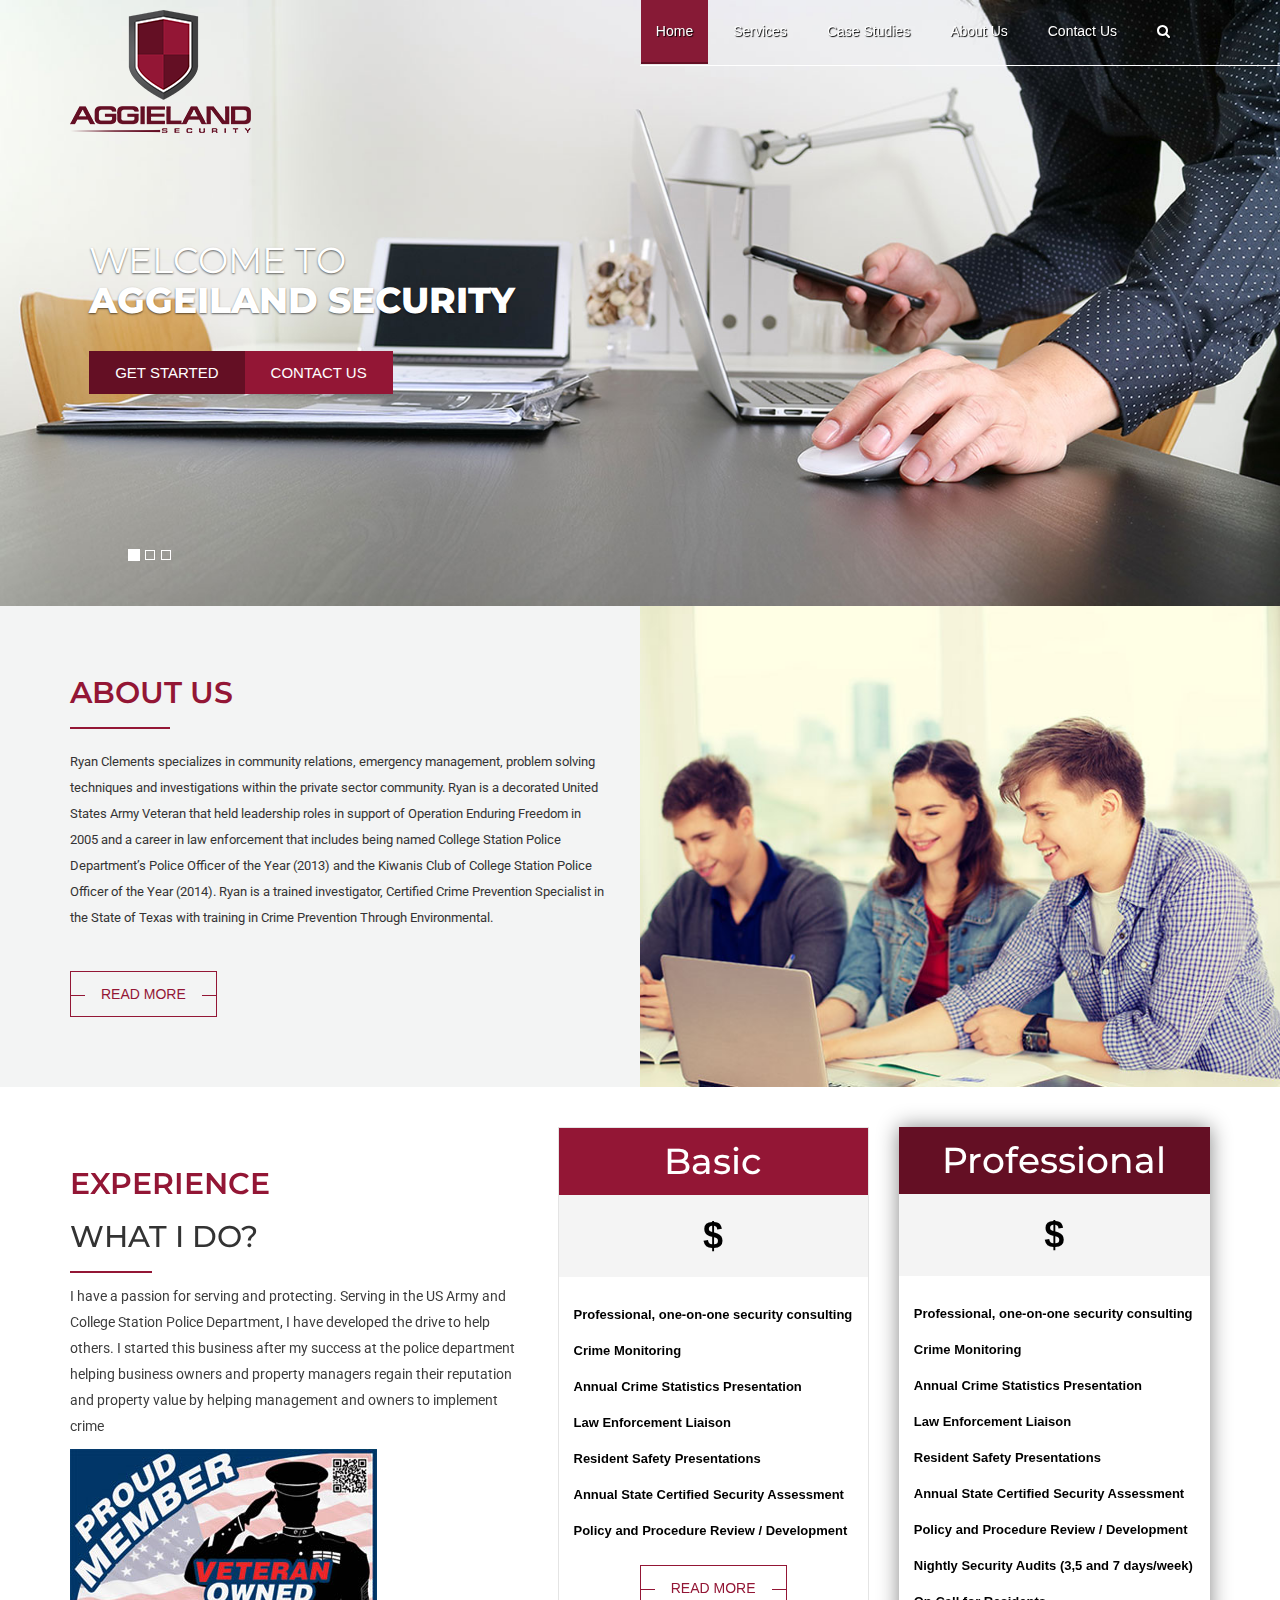
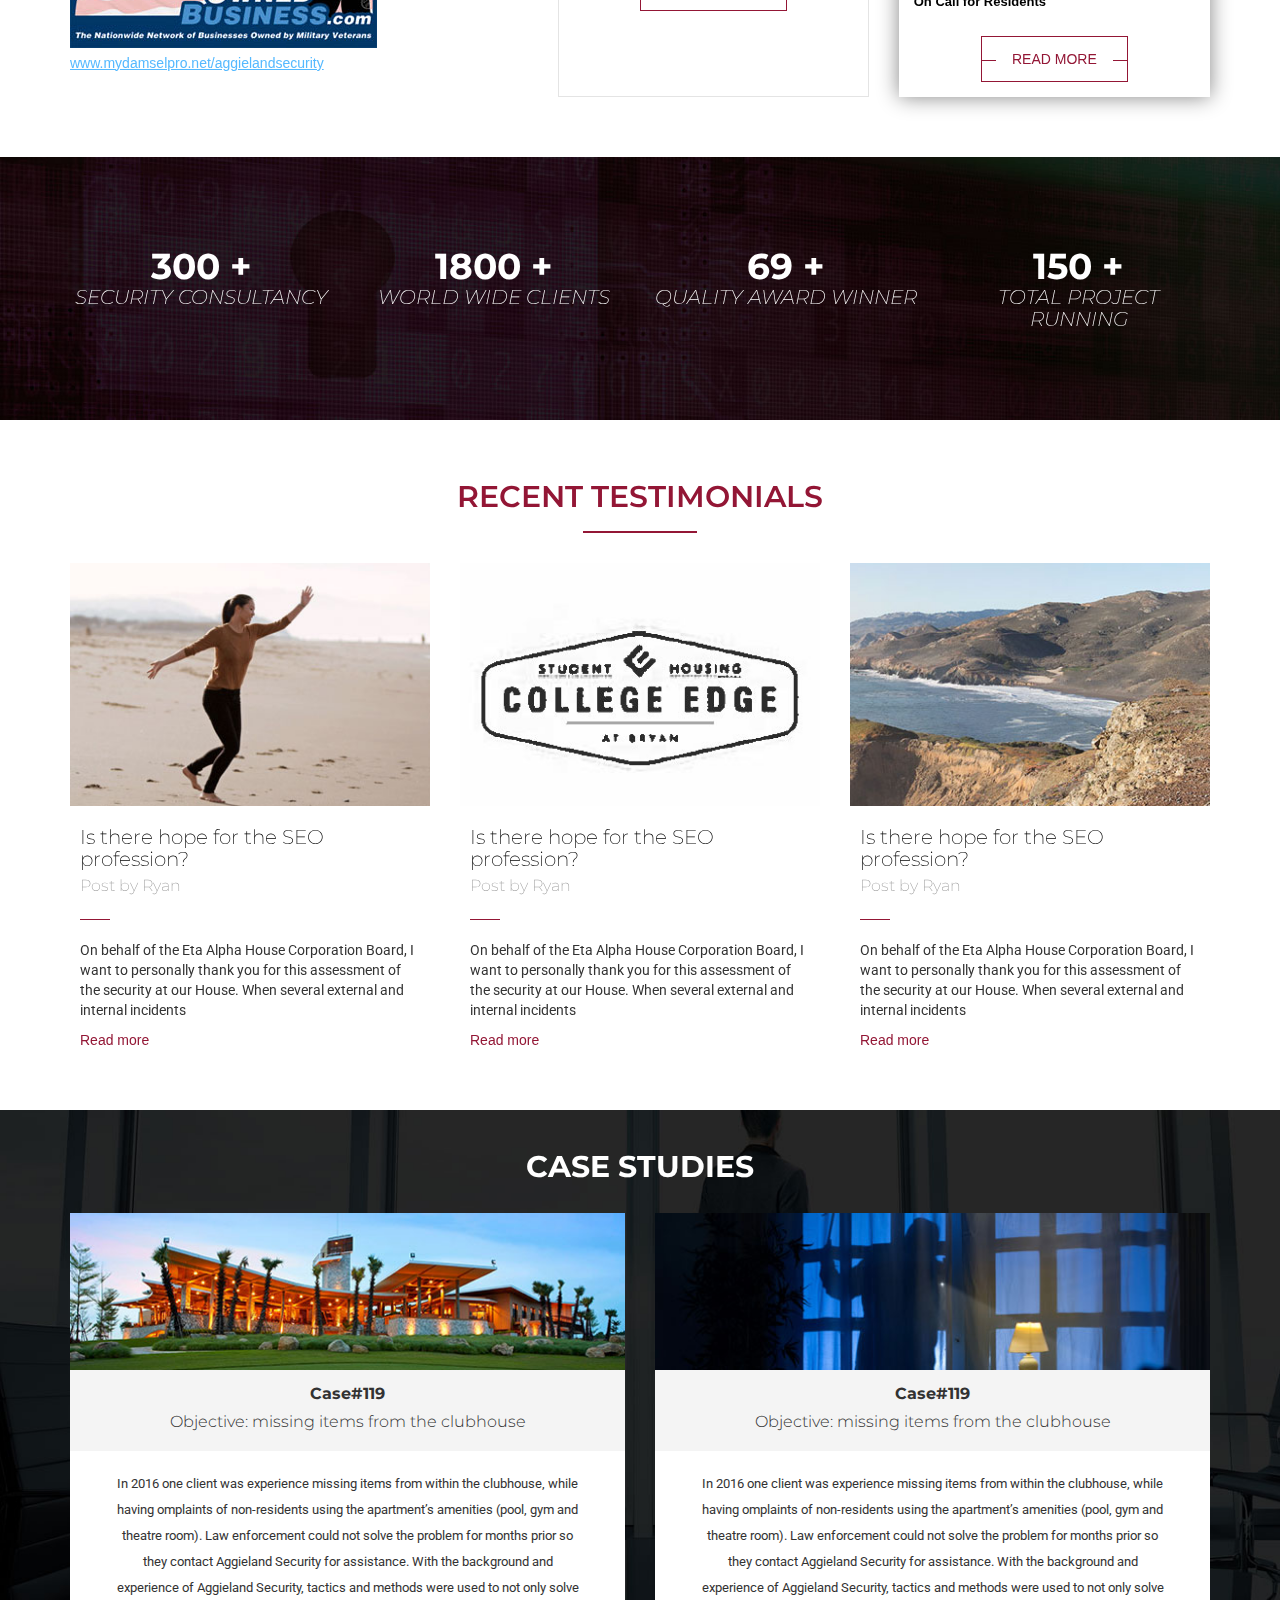
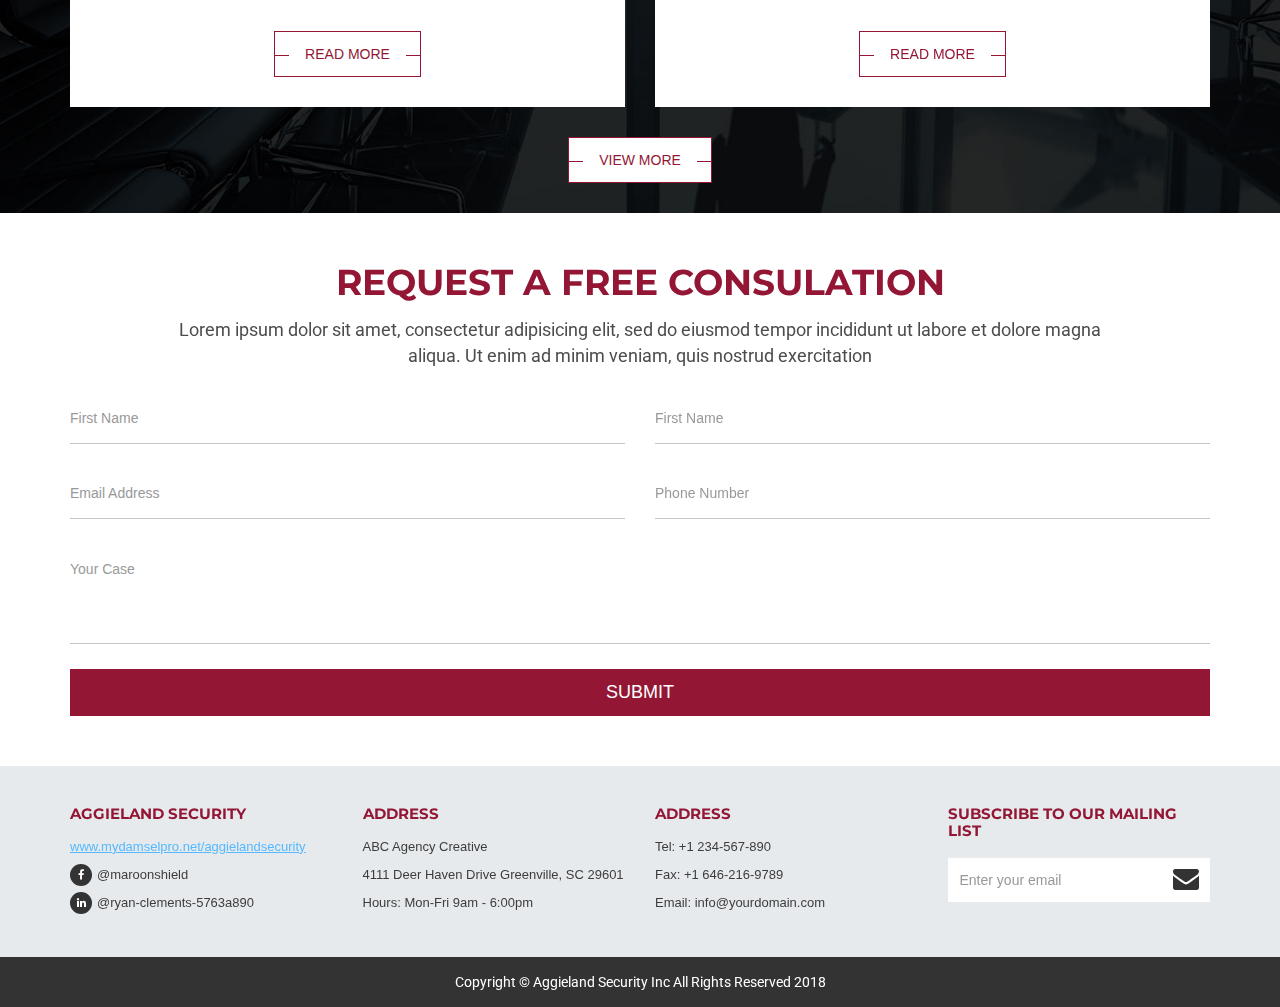
<file: Agieland/index.html>
<!DOCTYPE html>
<html lang="en">
  <head>
    <meta charset="utf-8">
    <meta http-equiv="X-UA-Compatible" content="IE=edge">
    <meta name="viewport" content="width=device-width, initial-scale=1">
    <!-- The above 3 meta tags *must* come first in the head; any other head content must come *after* these tags -->
    <meta name="description" content="">
    <meta name="author" content="">
    <link rel="icon" href="#">

    <title>Home</title>

    <!-- Bootstrap core CSS -->
    <link href="css/bootstrap.min.css" rel="stylesheet">
    <link href="css/font-awesome.min.css" rel="stylesheet">
    <link href="css/hover-min.css" rel="stylesheet">
    <link href="css/animate.css" rel="stylesheet">
    <link href="css/custom.css" rel="stylesheet">
  </head>
<!-- NAVBAR
================================================== -->
  <body>
    <header id="header">
      <!-- Begin: Top Row -->
      <div class="affix_div" data-spy="affix" data-offset-top="197">
        <div class="container">
          <nav class="navbar">
            <div class="navbar-header">
              <button type="button" class="navbar-toggle collapsed" data-toggle="collapse" data-target="#navbar" aria-expanded="false" aria-controls="navbar">
              <span class="sr-only">Toggle navigation</span>
              <span class="icon-bar"></span>
              <span class="icon-bar"></span>
              <span class="icon-bar"></span>
              </button>
              <a class="navbar-brand" href="#"><img class="logo_main" src="images/logo.png"><img class="affix_logo" src="images/logoAffix.png"></a>
            </div>
            <div id="navbar" class="navbar-collapse collapse">
              <ul class="nav navbar-nav pull-right">
                <li class="active"><a href="index.html">Home</a></li>
                <li><a href="#">Services</a></li>
                <li><a href="case-studies.html">Case Studies</a></li>
                <li><a href="about-us.html">About Us</a></li>
                <li><a href="contact.html">Contact Us</a></li>
                <li><a href=""><i class="fa fa-search" aria-hidden="true"></i></a></li>
              </ul>
            </div>
          </nav>
        </div>
      </div>
      <!-- END: Top Row -->
    </header>
    
    <!-- Begin: Crousel -->
    <div class="main-slider">
      <div id="carousel-example-generic" class="carousel slide" data-ride="carousel">
        <!-- Indicators -->
        <ol class="carousel-indicators">
          <li data-target="#carousel-example-generic" data-slide-to="0" class="active"></li>
          <li data-target="#carousel-example-generic" data-slide-to="1"></li>
          <li data-target="#carousel-example-generic" data-slide-to="2"></li>
        </ol>
        <!-- Wrapper for slides -->
        <div class="carousel-inner" role="listbox">
          <div class="item active">
            <img src="images/slide1.jpg" alt="img1" width="100%" class="img-responsive">
            <div class="carousel-caption">
              <div class="container">
                <div class="pos_rel">
                  <h2>Welcome to</h2>
                  <h3>Aggeiland Security</h3>
                </div>
                <div class="slide_btn">
                  <a href="#" class="btn btn_dark">Get Started</a>
                  <a href="#" class="btn btn_lite">Contact us</a>
                </div>
              </div>
            </div>
          </div>
          <div class="item">
            <img src="images/slide2.jpg" alt="img1" width="100%" class="img-responsive">
            <div class="carousel-caption">
              <div class="container">
                <div class="pos_rel">
                  <h2>Welcome to</h2>
                  <h3>Aggeiland Security</h3>
                </div>
                <div class="slide_btn">
                  <a href="#" class="btn btn_dark">Get Started</a>
                  <a href="#" class="btn btn_lite">Contact us</a>
                </div>
              </div>
            </div>
          </div>
        </div>
       
      </div>
    </div>

    <!-- END: Crousel -->

    <!-- Begin of About sec -->
    <div class="aboutus">
      <div class="img_rite"></div>
      <div class="container">
        <div class="row">
          <div class="col-md-6">
            <div class="abt_con">
              <h1 class="bd">About us</h1>
              <p>Ryan Clements specializes in community relations, emergency management, problem solving techniques and investigations within the private sector community. Ryan is a decorated United States Army Veteran that held leadership roles in support of Operation Enduring Freedom in 2005 and a career in law enforcement that includes being named College Station Police Department’s Police Officer of the Year (2013) and the Kiwanis Club of College Station Police Officer of the Year (2014). Ryan is a trained investigator, Certified Crime Prevention Specialist in the State of Texas with training in Crime Prevention Through Environmental.</p>
              <a href="#" class="bd_btn">Read More</a>
            </div>
          </div>
          <div class="col-md-6">
            
          </div>
        </div>
      </div>
    </div>
    <!-- End of About sec -->

    <!-- Begin of Experience sec -->
    <div class="exp_div">
      <div class="container">
        <div class="row">
          <div class="col-md-5">
            <div class="left_con">
              <h1>Experience</h1>
              <h2 class="bd">What i Do?</h2>
              <p>I have a passion for serving and protecting.  Serving in the US Army and College Station Police Department, I have developed the drive to help others.  I started this business after my success at the police department helping business owners and property managers regain their reputation and property value by helping management and owners to implement crime</p>
              <img src="images/img2.jpg" width="" alt="" class="">
              <a href="#" class="link_clr">www.mydamselpro.net/aggielandsecurity</a>
            </div>
          </div>
          <div class="col-md-7">
            <div class="row">
              <div class="col-md-6">
                <div class="basic_pkg">
                  <div class="top_head">
                    <h2>Basic</h2>
                    <span>$</span>
                  </div>
                  <ul class="pkg_list">
                    <li>Professional, one-on-one security consulting</li>
                    <li>Crime Monitoring</li>
                    <li>Annual Crime Statistics Presentation</li>
                    <li>Law Enforcement Liaison </li>
                    <li>Resident Safety Presentations</li>
                    <li>Annual State Certified Security Assessment</li>
                    <li>Policy and Procedure Review / Development</li>
                  </ul>
                  <div class="btn_pkg">
                    <a href="#" class="bd_btn">Read more</a>
                  </div>
                </div>
              </div>
              <div class="col-md-6">
                <div class="prof_pkg">
                  <div class="top_head">
                    <h2>Professional</h2>
                    <span>$</span>
                  </div>
                  <ul class="pkg_list">
                    <li>Professional, one-on-one security consulting</li>
                    <li>Crime Monitoring</li>
                    <li>Annual Crime Statistics Presentation</li>
                    <li>Law Enforcement Liaison </li>
                    <li>Resident Safety Presentations</li>
                    <li>Annual State Certified Security Assessment</li>
                    <li>Policy and Procedure Review / Development</li>
                    <li>Nightly Security Audits (3,5 and 7 days/week)</li>
                    <li>On Call for Residents</li>
                  </ul>
                  <div class="btn_pkg">
                    <a href="#" class="bd_btn">Read more</a>
                  </div>
                </div>
              </div>
            </div>
          </div>
        </div>
      </div>
    </div>
    <!-- End of Experience sec -->

    <!-- Begin of Count sec -->
    <div class="count_div">
      <div class="container">
        <div class="row">
          <div class="col-md-3">
            <h1>300 + <span>Security Consultancy</span></h1>
          </div>
          <div class="col-md-3">
            <h1>1800 + <span>World wide Clients</span></h1>
          </div>
          <div class="col-md-3">
            <h1>69 + <span>Quality Award winner</span></h1>
          </div>
          <div class="col-md-3">
            <h1>150 + <span>Total project running</span></h1>
          </div>
        </div>
      </div>
    </div>
    <!-- End of Count sec -->

    <!-- Begin of recent testimonials -->
    <div class="testimonial_div">
      <div class="container">
        <h1 class="bd">Recent Testimonials</h1>
        <div class="row">
          <div class="col-md-4">
            <div class="test_wrap">
              <img src="images/img3.jpg" width="100%" alt="">
              <div class="conte_div">
                <h4>Is there hope for the SEO profession? <span>Post by Ryan</span></h4> 
                <p>On behalf of the Eta Alpha House Corporation Board, I want to personally thank you for this assessment of the security at our House. When several external and internal incidents </p>
                <a href="#" class="">Read more</a>
              </div>
            </div>
          </div>
          <div class="col-md-4">
            <div class="test_wrap">
              <img src="images/img5.jpg" width="100%" alt="">
              <div class="conte_div">
                <h4>Is there hope for the SEO profession? <span>Post by Ryan</span></h4> 
                <p>On behalf of the Eta Alpha House Corporation Board, I want to personally thank you for this assessment of the security at our House. When several external and internal incidents </p>
                <a href="#" class="">Read more</a>
              </div>
            </div>
          </div>
          <div class="col-md-4">
            <div class="test_wrap">
              <img src="images/img4.jpg" width="100%" alt="">
              <div class="conte_div">
                <h4>Is there hope for the SEO profession? <span>Post by Ryan</span></h4> 
                <p>On behalf of the Eta Alpha House Corporation Board, I want to personally thank you for this assessment of the security at our House. When several external and internal incidents </p>
                <a href="#" class="">Read more</a>
              </div>
            </div>
          </div>
        </div>
      </div>
    </div>
    <!-- End of testimonials  -->

    <!-- Begin of case Studies -->
    <div class="case_study text-center">
      <div class="container">
        <h1>Case Studies</h1>
        <div class="row">
          <div class="col-md-6">
            <div class="case_box">
              <img src="images/img6.jpg" width="100%" alt="">
                <div class="gray_area">
                  <h2>Case#119</h2>
                  <h4>Objective: missing items from the clubhouse</h4>
                </div>
                <div class="box_cont">
                <p>In 2016 one client was experience missing items from within the clubhouse, while having omplaints of non-residents using the apartment’s amenities (pool, gym and theatre room). Law enforcement could not solve the problem for months prior so they contact Aggieland Security for assistance. With the background and experience of Aggieland Security, tactics and methods were used to not only solve</p>
                <a href="#" class="bd_btn">Read more</a>
              </div>
            </div>
          </div>
          <div class="col-md-6">
            <div class="case_box">
              <img src="images/img7.jpg" width="100%" alt="">
                <div class="gray_area">
                  <h2>Case#119</h2>
                  <h4>Objective: missing items from the clubhouse</h4>
                </div>
                <div class="box_cont">
                <p>In 2016 one client was experience missing items from within the clubhouse, while having omplaints of non-residents using the apartment’s amenities (pool, gym and theatre room). Law enforcement could not solve the problem for months prior so they contact Aggieland Security for assistance. With the background and experience of Aggieland Security, tactics and methods were used to not only solve</p>
                <a href="#" class="bd_btn">Read more</a>
              </div>
            </div>
          </div>
        </div>
        <div class="btm_btn">
          <a href="#" class="bd_btn">View more</a>
        </div>
      </div>
    </div>
    <!-- End of Case studies  -->

    <!-- Begin of free consulation -->
    <div class="free_con">
      <div class="container">
        <div class="row">
          <div class="col-md-10 col-md-offset-1">
            <h1>Request a Free Consulation</h1>
            <p>Lorem ipsum dolor sit amet, consectetur adipisicing elit, sed do eiusmod tempor incididunt ut labore et dolore magna aliqua. Ut enim ad minim veniam, quis nostrud exercitation</p>
          </div>
        </div>
            <form class="form_custom">
              <div class="row">
                <div class="col-md-6">
                  <input type="text" name="" class="form-control" placeholder="First Name">
                </div>
                <div class="col-md-6">
                  <input type="text" name="" class="form-control" placeholder="First Name">
                </div>
              </div>
              <div class="row">
                <div class="col-md-6">
                  <input type="text" name="" class="form-control" placeholder="Email Address">
                </div>
                <div class="col-md-6">
                  <input type="text" name="" class="form-control" placeholder="Phone Number">
                </div>
              </div>
              <div class="row">
                <div class="col-md-12">
                  <textarea class="form-control textarea" placeholder="Your Case"></textarea>
                </div>
              </div>
              <div class="row">
                <div class="col-md-12">
                  <button type="button" class="btn btn_submit">Submit</button>
                </div>
              </div>
            </form>
            
          
      </div>
    </div>
    <!-- End of free consulation -->

    <!-- Begin: FOOTER -->
    <footer>
      <div class="container">
        <div class="row">
          <div class="col-md-3">
            <h1>Aggieland Security</h1>  
            <ul>
              <li><a href="mailto:www.mydamselpro.net/aggielandsecurity" class="bl_color">www.mydamselpro.net/aggielandsecurity</a></li>
              <li><a href="#"><i class="fa fa-facebook"></i>@maroonshield</a></li>
              <li><a href="#"><i class="fa fa-linkedin"></i>@ryan-clements-5763a890</a></li>
            </ul>
          </div>
          <div class="col-md-3">
            <h1>Address</h1>
            <ul>
              <li>ABC Agency Creative</li>
              <li>4111 Deer Haven Drive Greenville, SC 29601 </li>
              <li>Hours: Mon-Fri 9am - 6:00pm</li>
            </ul>
          </div>
          <div class="col-md-3">
            <h1>Address</h1>
            <ul>
              <li><a href="#">Tel: +1 234-567-890</a></li>
              <li><a href="#">Fax: +1 646-216-9789</a></li>
              <li><a href="#">Email: info@yourdomain.com</a> </li>
            </ul>
          </div>
          <div class="col-md-3">
            <h1>Subscribe to our mailing list</h1>
            <div class="form-group">
              <input type="text" name="" class="form-control" placeholder="Enter your email">
              <button type="button" class="btn"><i class="fa fa-envelope"></i></button>
            </div>
          </div>
        </div>
      </div>
    </footer>
    <div class="copyright">
          <div class="container">
            <div class="row">
              <div class="col-md-12">
                <!-- <p class="pull-right"><a href="#header">Back to top</a></p> -->
                <p>Copyright &copy; Aggieland Security Inc All Rights Reserved 2018</a></p>
              </div>
            </div>
          </div>
        </div>
    <!-- END Footer -->


    <!-- Placed at the end of the document so the pages load faster -->
    <script src="https://ajax.googleapis.com/ajax/libs/jquery/1.12.4/jquery.min.js"></script>
    <script src="js/bootstrap.min.js"></script>
    <script src="js/jquery.fittext.js"></script>
    <script src="js/jquery.lettering.js"></script>
    <script src="js/jquery.textillate.js"></script>
    <script src="js/custom.js"></script>

  </body>
</html>
</file>
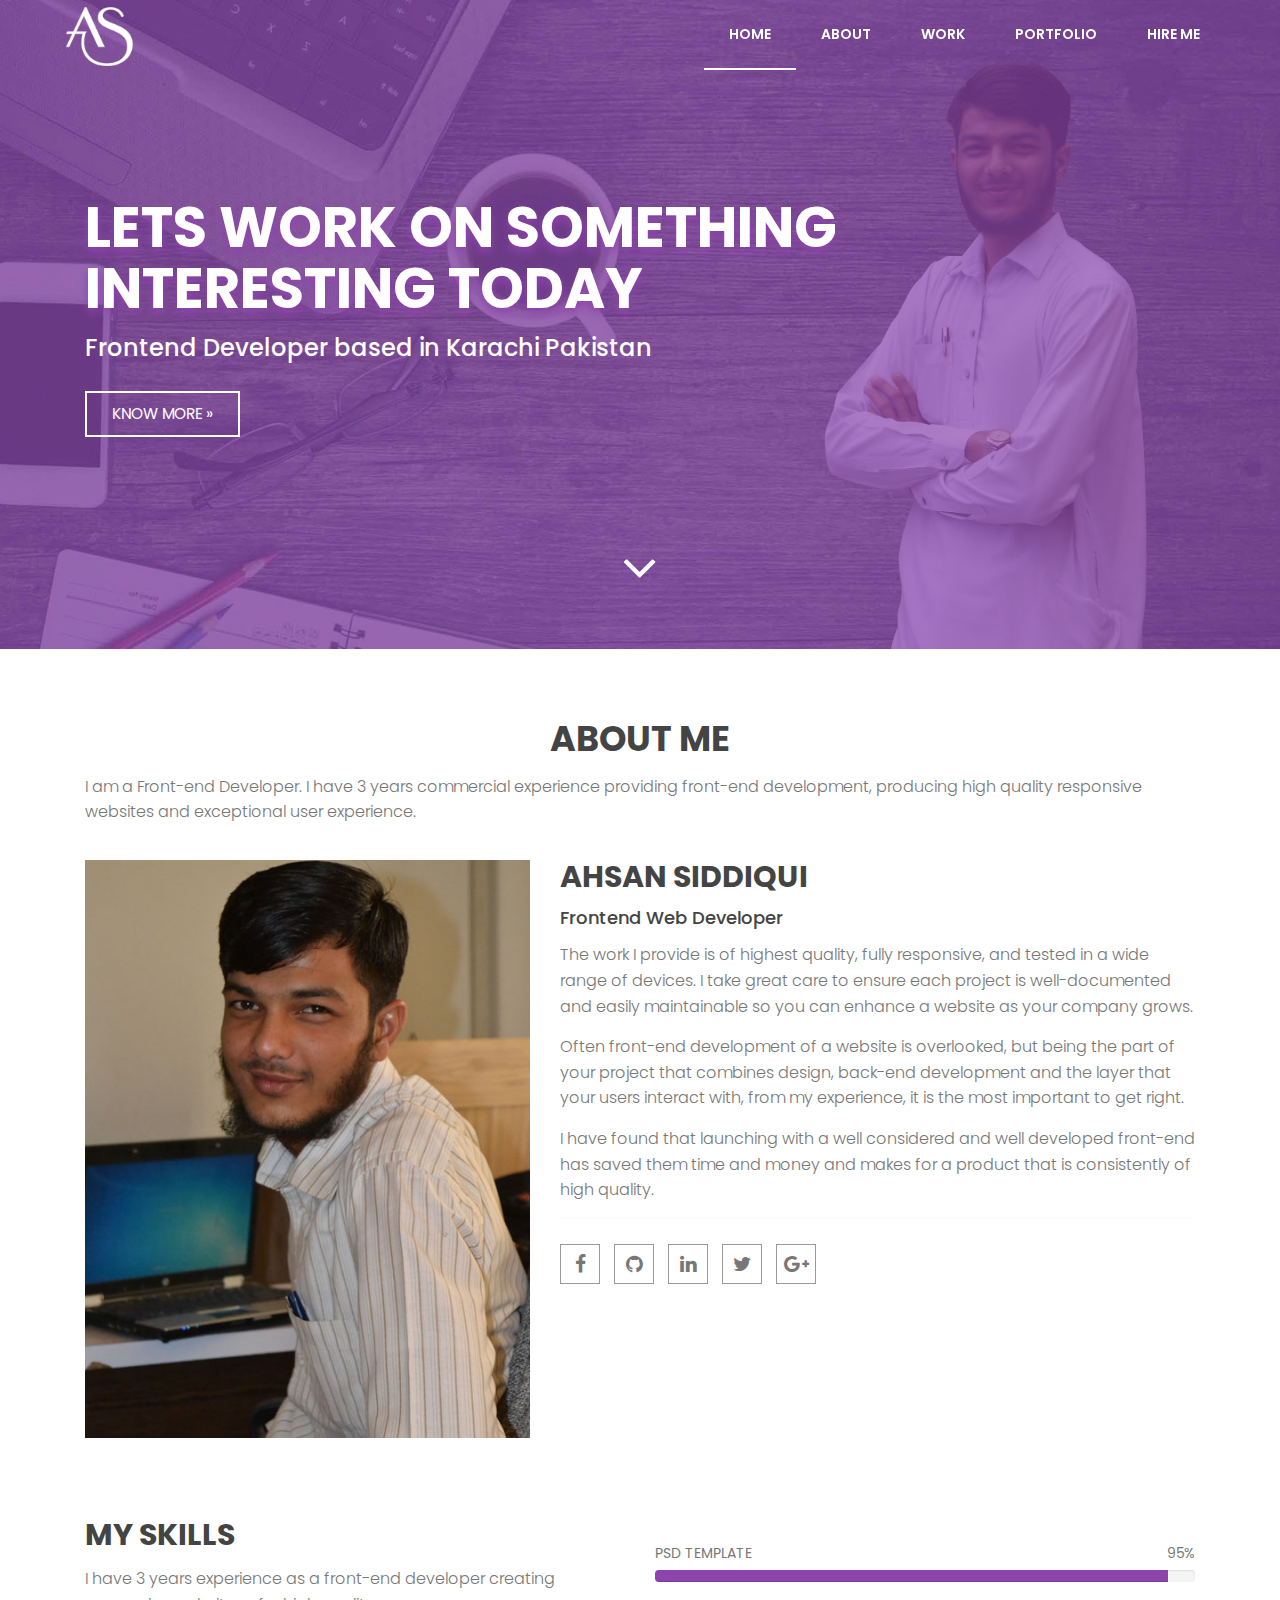
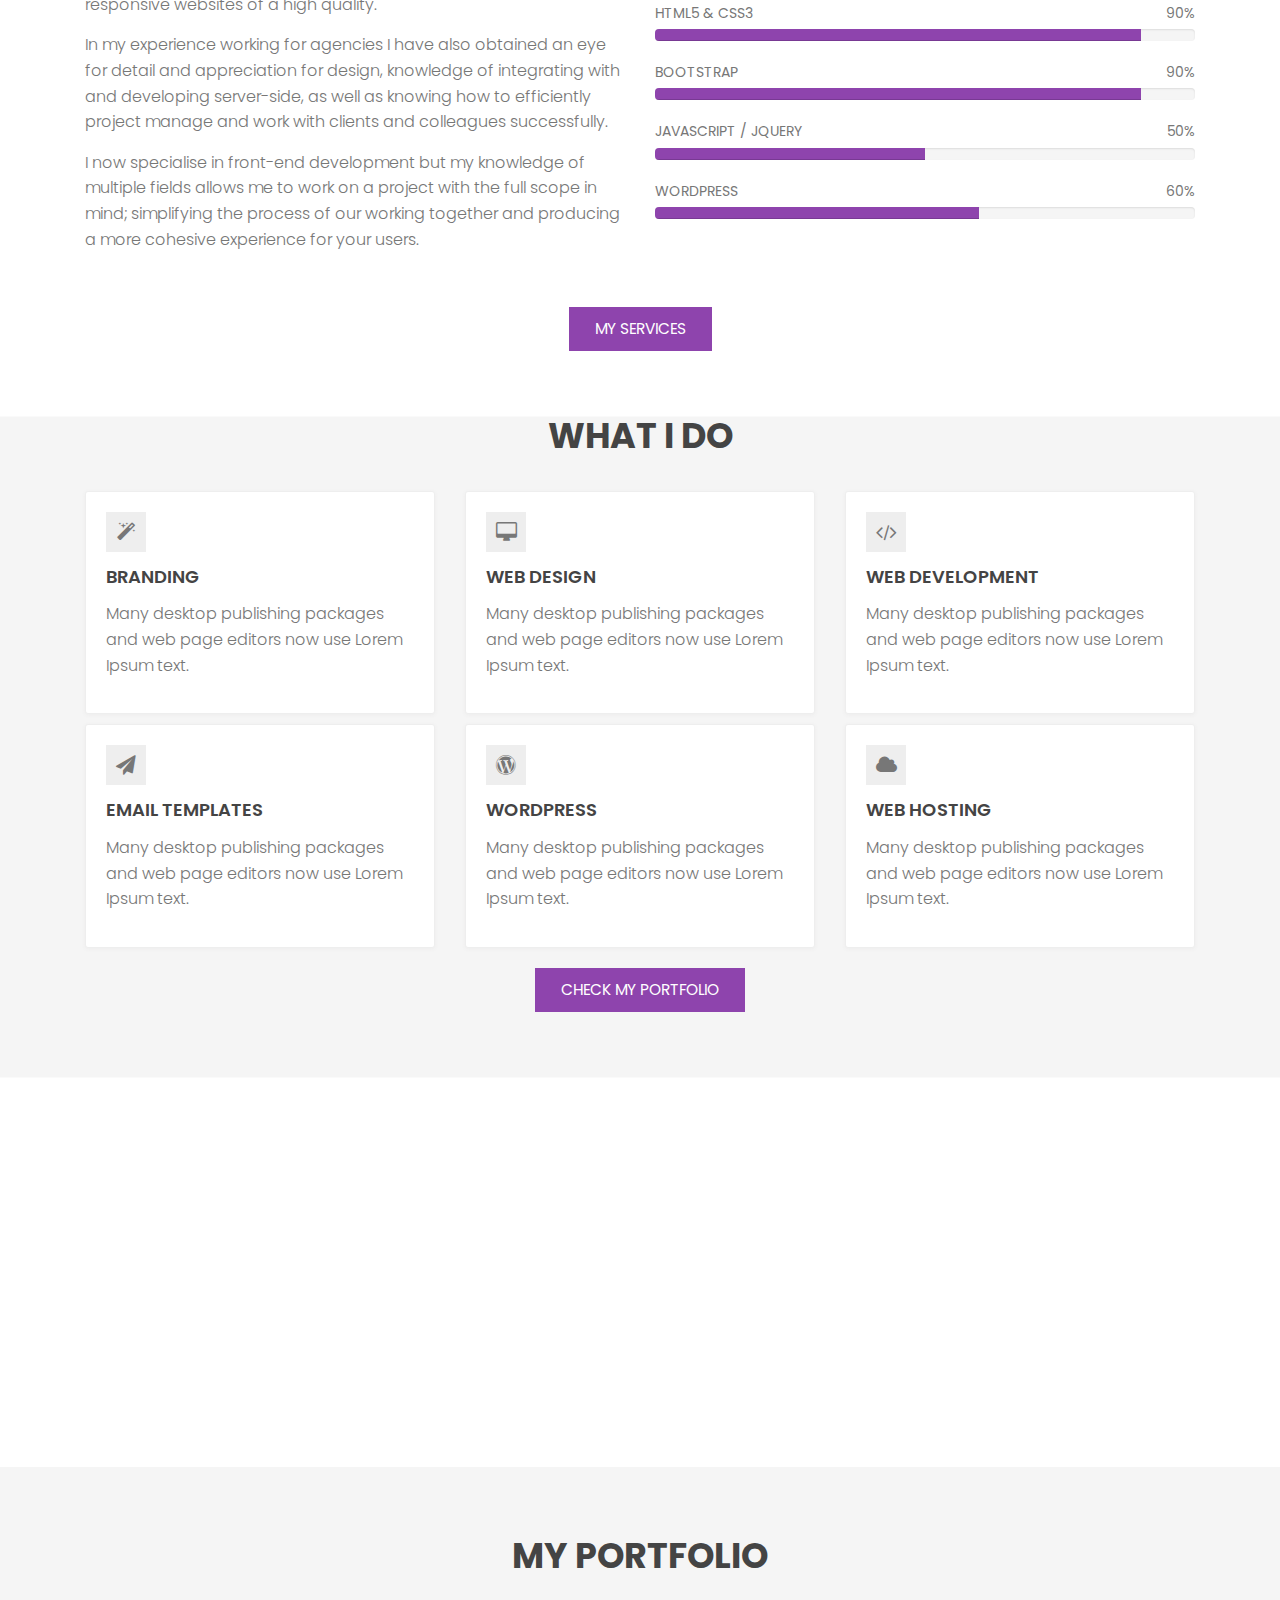
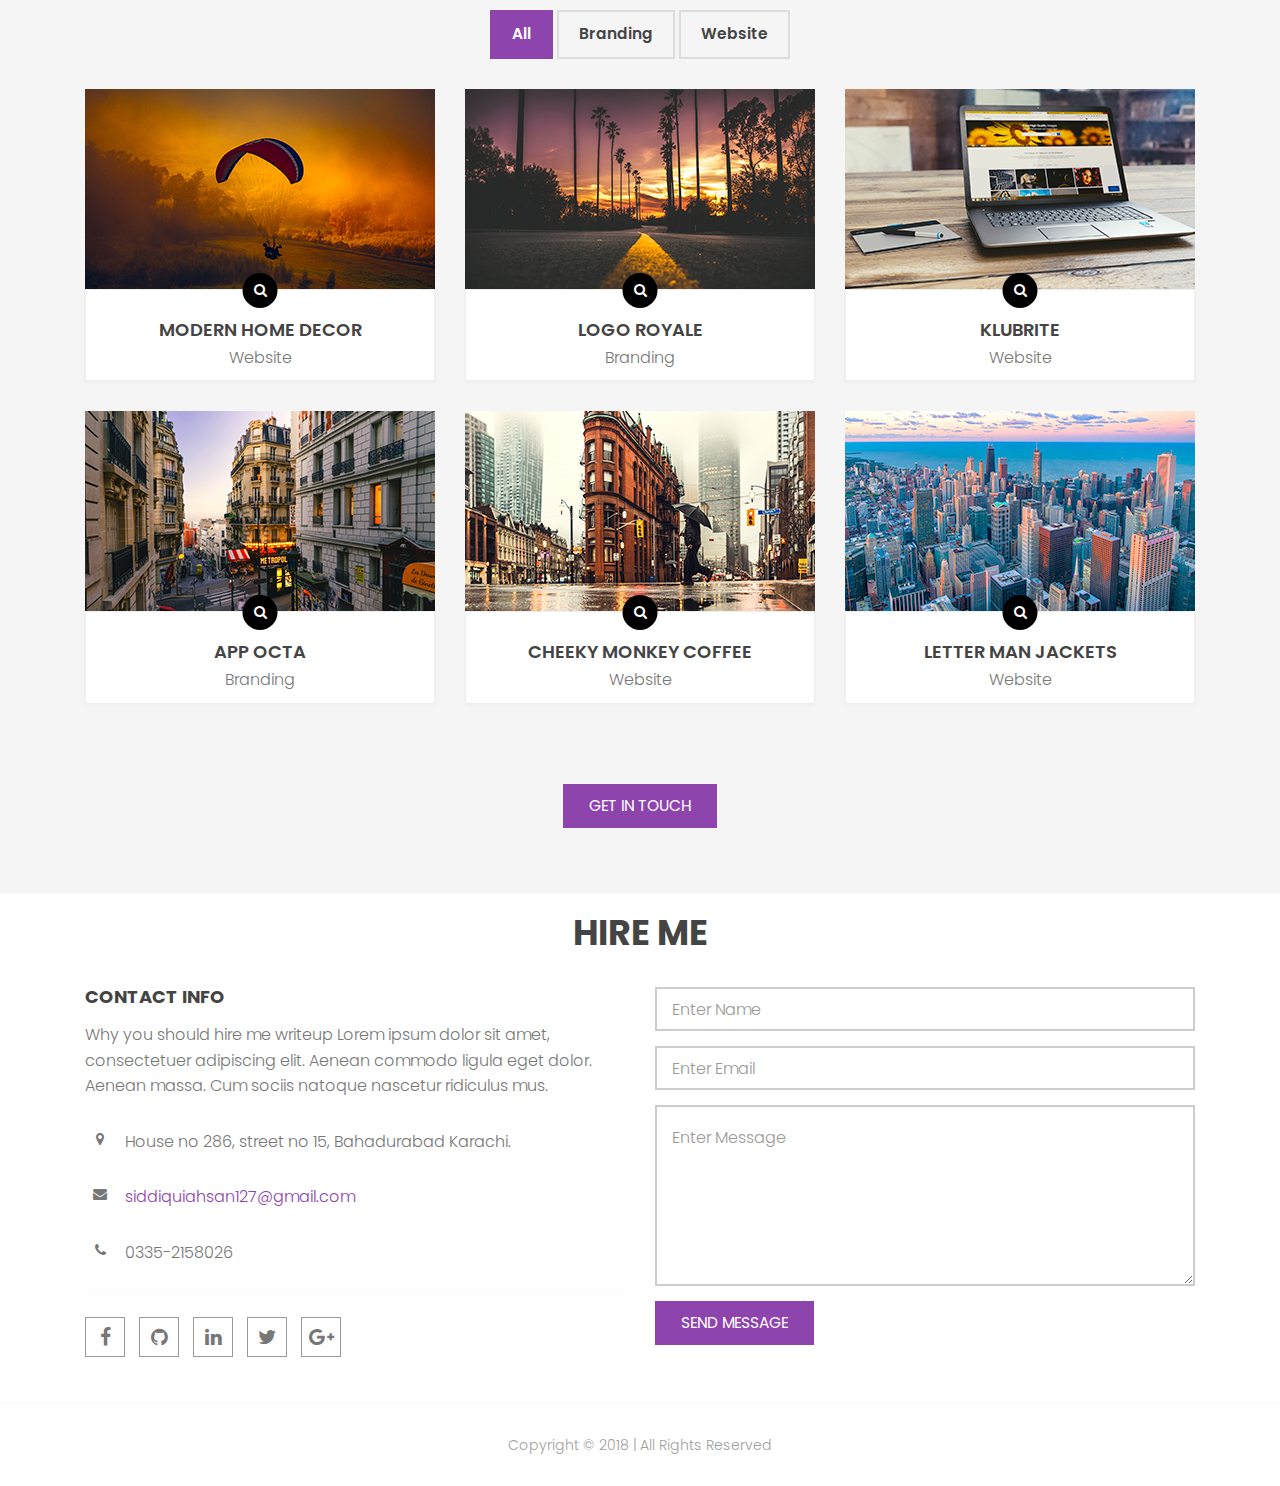
<file: portfolio/index.html>
<!DOCTYPE html>
<html lang="en">
  <head>
    <meta http-equiv="Content-Type" content="text/html; charset=UTF-8">
    <!-- Meta content -->
    <!-- IE -->
    <meta http-equiv="X-UA-Compatible" content="IE=edge">
    <!-- Mobile Responsive meta tag -->
    <meta name="viewport" content="width=device-width, initial-scale=1, maximum-scale=1, user-scalable=0">
    <!-- Favicon -->
    <link rel="icon" href="images/favicon.png">
    <!-- Site Description - SEO -->
    <title>AS :: Portfiolio</title>
    <meta name="description" content="">
    <meta name="keywords" content="Portfolio, Freelance Designer, Freelance Developer, One Page template">
    <meta name="author" content="">
    <!-- Framework Stylesheet -->
    <link rel="stylesheet" href="css/bootstrap.min.css">
    <!-- Font Awesome css -->
    <link rel="stylesheet" type="text/css" href="css/font-awesome.min.css">
    <!-- Normalize Css -->
    <link rel="stylesheet" type="text/css" href="css/normalize.css">
    <!-- Plugins Stylesheet - Popup Gallery -->
    <link rel="stylesheet" href="css/magnific-popup.css">
    <!-- Plugins Stylesheet - Slick Slider -->
    <link rel="stylesheet" href="css/slick.css">
    <!-- Main Style -->
    <link rel="stylesheet" href="css/style.css">
    <!-- Responsive Style -->
    <link rel="stylesheet" href="css/responsive.css">
    <!-- HTML5 shiv and Respond.js for IE8 support-->
    <!-- WARNING: Respond.js doesn't work if you view the page via file:// -->
    <!--[if lt IE 9]>
    <script src="https://oss.maxcdn.com/html5shiv/3.7.3/html5shiv.min.js"></script>
    <script src="https://oss.maxcdn.com/respond/1.4.2/respond.min.js"></script>
    <![endif]-->
  </head>
  <body>
    <!-- ========== MAIN CONTAINER ========== -->
    <div class="wrapper">
      <!-- ========== PRELOADER ========== -->
      <div id="Preloader" style="display: none;">
        <div id="Status" style="display: none;">
          <p class="message_description">Frontend Web Developer</p>
          <span class="loading">Loading...</span>
        </div>
      </div>
      <!-- ========== PRELOADER ========== -->
      <!-- ========== NAVIGATION ========== -->
      <nav class="navbar navbar-inverse navbar-fixed-top" data-spy="affix" data-offset-top="197">
        <div class="container">
          <div class="navbar-header">
            <button type="button" class="navbar-toggle" data-toggle="collapse" data-target="#mobile-navbar-collapse">
            <span class="sr-only">Toggle navigation</span>
            <span class="icon-bar"></span>
            <span class="icon-bar"></span>
            <span class="icon-bar"></span>
            </button>
            <!-- Site Logo -->
            <a class="navbar-brand scroll" href="#Home">
              <!-- Site Logo -->
              <img class="brand_logo" src="images/logo.png" alt="AS Logo Freelance Web Developer">
            </a>
            <!-- Site Logo -->
          </div>
          <!-- Main Navigation -->
          <div class="collapse navbar-collapse" id="mobile-navbar-collapse">
            <ul class="nav navbar-nav navbar-right">
              <li class="current"><a href="#Home">Home</a></li>
              <li class=""><a href="#section_about">About</a> </li>
              <li class=""><a href="#section_work">Work</a></li>
              <li class=""><a href="#section_portfolio">Portfolio</a></li>
              <li class=""><a href="#section_contact">Hire Me</a></li>
            </ul>
          </div>
          <!-- Main Navigation -->
        </div>
      </nav>
      <!-- ========== NAVIGATION ========== -->
      <!-- ========== HERO COVER ========== -->
      <section id="Home" class="cover" data-paroller-factor="0.3" style="background-position: center 0px;">
        <div class="cover_wrap">
          <div class="cover_info">
            <div class="cover_content">
              <div class="container">
                <div class="col-xs-12 col-sm-10 col-md-10 col-lg-10">
                  <h1 class="cover_title">LETS WORK ON SOMETHING INTERESTING TODAY</h1>
                  <h3 class="cover_subtitle">Frontend Developer based in Karachi Pakistan</h3>
                  <a href="#section_about" class="btn btn_inverse cover_cta scroll">Know More »</a>
                </div>
              </div>
            </div>
          </div>
        </div>
        <!-- On scroll second section -->
        <a class="section_scroll scroll" href="#section_about"><i class="fa fa-angle-down fa-4x"></i></a>
      </section>
      <!-- ========== HERO COVER ========== -->
      <!-- ========== ABOUT ME ========== -->
      <section id="section_about">
        <div class="container">
          <!-- SECTION HEADING -->
          <div class="col-xs-12 section_heading">
            <h2 class="section_title">ABOUT ME</h2>
            <p class="section_subtitle">I am a Front-end Developer. I have 3 years commercial experience providing front-end development, producing high quality responsive websites and exceptional user experience.</p>
          </div>
          <!-- SECTION HEADING -->
          <!-- ABOUT DESCRIPTION -->
          <div class="profile">
            <div class="col-xs-12 col-sm-5 col-md-5">
              <!-- Profile Image 500x500px-->
              <img class="profile_cover" src="images/profile_photo.jpg" alt="profile picture text">
            </div>
            <div class="col-xs-12 col-sm-7 col-md-7">
              <!-- Profile Title / Name -->
              <h2 class="profile_title">Ahsan Siddiqui</h2>
              <!-- Profile SubTitle / Designation -->
              <h4 class="profile_subtitle">Frontend Web Developer</h4>
              <!-- Primary writeup -->
              <p>The work I provide is of highest quality, fully responsive, and tested in a wide range of devices. I take great care to ensure each project is well-documented and easily maintainable so you can enhance a website as your company grows.</p>
              <p>Often front-end development of a website is overlooked, but being the part of your project that combines design, back-end development and the layer that your users interact with, from my experience, it is the most important to get right.</p>
              <p>I have found that launching with a well considered and well developed front-end has saved them time and money and makes for a product that is consistently of high quality.</p>
              <!-- Social Media links -->
              <div class="social">
                <ul class="social_ico">
                  <li><a href="https://www.facebook.com/ahsan.siddiqui.9212" target="_blank" title="Facebook"><i class="fa fa-facebook"></i></a></li>
                  <li><a href="https://github.com/AhsaanSiddiqui" target="_blank" title="Github"><i class="fa fa-github"></i></a></li>
                  <li><a href="https://www.linkedin.com/in/ahsan-siddiqui-98b752156/" target="_blank" title="LinkedIn"><i class="fa fa-linkedin"></i></a></li>
                  <li><a href="https://twitter.com/AhsanSi11250681" target="_blank" title="Twitter"><i class="fa fa-twitter"></i></a></li>
                  <li><a href="https://plus.google.com/discover" target="_blank" title="Google Plus"><i class="fa fa-google-plus"></i></a></li>
                </ul>
              </div>
              <!-- Social Media links -->
            </div>
            <div class="clearfix"></div>
          </div>
          <div class="clearfix"></div>
          <!-- ABOUT DESCRIPTION -->
          <div class="skill">
            <div class="col-xs-12 col-sm-6 col-md-6">
              <!-- Skill Title / Name -->
              <h2 class="profile_title">My Skills</h2>
              <!-- Writeup for skills -->
              <p>I have 3 years experience as a front-end developer creating responsive websites of a high quality.</p>
              <p>In my experience working for agencies I have also obtained an eye for detail and appreciation for design, knowledge of integrating with and developing server-side, as well as knowing how to efficiently project manage and work with clients and colleagues successfully.</p>
              <p>I now specialise in front-end development but my knowledge of multiple fields allows me to work on a project with the full scope in mind; simplifying the process of our working together and producing a more cohesive experience for your users.</p>
            </div>
            <div class="col-xs-12 col-sm-6 col-md-6">
              <div class="progress_wrap">
                <span class="progress_title">PSD Template</span>
                <span class="pull-right muted">95%</span> 
                <div class="progress">
                  <div class="progress-bar" role="progressbar" style="width: 95%" aria-valuenow="50" aria-valuemin="0" aria-valuemax="100"></div>
                </div>
                <span class="progress_title">HTML5 &amp; CSS3</span>
                <span class="pull-right muted">90%</span> 
                <div class="progress">
                  <div class="progress-bar" role="progressbar" style="width: 90%" aria-valuenow="75" aria-valuemin="0" aria-valuemax="100"></div>
                </div>
                <span class="progress_title">Bootstrap</span>
                <span class="pull-right muted">90%</span> 
                <div class="progress">
                  <div class="progress-bar" role="progressbar" style="width: 90%" aria-valuenow="75" aria-valuemin="0" aria-valuemax="100"></div>
                </div>
                <span class="progress_title">Javascript / Jquery</span>
                <span class="pull-right muted">50%</span> 
                <div class="progress">
                  <div class="progress-bar" role="progressbar" style="width: 50%" aria-valuenow="25" aria-valuemin="0" aria-valuemax="100"></div>
                </div>
                <span class="progress_title">Wordpress</span>
                <span class="pull-right muted">60%</span> 
                <div class="progress">
                  <div class="progress-bar" role="progressbar" style="width: 60%" aria-valuenow="100" aria-valuemin="0" aria-valuemax="100"></div>
                </div>
              </div>
            </div>
          </div>
          <div class="col-xs-12 col-sm-12 col-md-12 text-center">
            <!-- Call to action button -->
            <a class="btn btn_cta scroll" href="#section_work">MY SERVICES</a>
          </div>
          <div class="clearfix"></div>
        </div>
      </section>
      <!-- ========== ABOUT ME ========== -->
      <!-- ========== WHAT I DO ========== -->
      <section id="section_work" class="light_background whatido_sec">
        <div class="container">
          <!-- SECTION HEADING -->
          <div class="col-xs-12 section_heading">
            <h2 class="section_title">WHAT I DO</h2>
          </div>
          <!-- SECTION HEADING -->
          <!-- ========== SERVICES ========== -->
          <div class="services">
            <div class="col-xs-12 col-sm-6 col-md-4">
              <div class="service_wrap">
                <div class="service_icon">
                  <i class="fa fa-magic"></i>
                </div>
                <h4 class="service_title">Branding</h4>
                <p>Many desktop publishing packages and web page editors now use Lorem Ipsum text.</p>
              </div>
            </div>
            <div class="col-xs-12 col-sm-6 col-md-4">
              <div class="service_wrap">
                <div class="service_icon">
                  <i class="fa fa-desktop"></i>
                </div>
                <h4 class="service_title">Web Design</h4>
                <p>Many desktop publishing packages and web page editors now use Lorem Ipsum text.</p>
              </div>
            </div>
            <div class="col-xs-12 col-sm-6 col-md-4">
              <div class="service_wrap">
                <div class="service_icon">
                  <i class="fa fa-code"></i>
                </div>
                <h4 class="service_title">Web Development</h4>
                <p>Many desktop publishing packages and web page editors now use Lorem Ipsum text.</p>
              </div>
            </div>
            <div class="col-xs-12 col-sm-6 col-md-4">
              <div class="service_wrap">
                <div class="service_icon">
                  <i class="fa fa-paper-plane"></i>
                </div>
                <h4 class="service_title">Email Templates</h4>
                <p>Many desktop publishing packages and web page editors now use Lorem Ipsum text.</p>
              </div>
            </div>
            <div class="col-xs-12 col-sm-6 col-md-4">
              <div class="service_wrap">
                <div class="service_icon">
                  <i class="fa fa-wordpress"></i>
                </div>
                <h4 class="service_title">Wordpress</h4>
                <p>Many desktop publishing packages and web page editors now use Lorem Ipsum text.</p>
              </div>
            </div>
            <div class="col-xs-12 col-sm-6 col-md-4">
              <div class="service_wrap">
                <div class="service_icon">
                  <i class="fa fa-cloud"></i>
                </div>
                <h4 class="service_title">Web Hosting</h4>
                <p>Many desktop publishing packages and web page editors now use Lorem Ipsum text.</p>
              </div>
            </div>
            <div class="clearfix"></div>
          </div>
          <div class="clearfix"></div>
          <!-- ========== SERVICES ==========-->
          <div class="col-xs-12 col-sm-12 col-md-12 text-center">
            <!-- Call to action button -->
            <a class="btn btn_cta scroll" href="#section_portfolio">CHECK MY PORTFOLIO</a>
          </div>
          <div class="clearfix"></div>
        </div>
      </section>
      <!-- ========== WHAT I DO ========== -->
      <!-- ========== PROJECT COUNTER ========== -->
      <div id="section_counter" class="counter_box" data-paroller-factor="0.3" style="background-position: center -874px;">
        <div class="container">
          <!-- Project Counter starts -->
          <div class="col-xs-12 col-sm-3 col-md-3 text-center">
            <div class="counter_wrap">
              <!-- Counter icon -->
              <div class="counter_icon">
                <i class="fa fa-magic fa-2x"></i>
              </div>
              <!-- Main counter -->
              <span class="counter">759</span>
              <!-- Counter title -->
              <h4 class="counter_title">Logo Design</h4>
            </div>
          </div>
          <div class="col-xs-12 col-sm-3 col-md-3 text-center">
            <div class="counter_wrap">
              <!-- Counter icon -->
              <div class="counter_icon">
                <i class="fa fa-desktop fa-2x"></i>
              </div>
              <!-- Main counter -->
              <span class="counter">1459</span>
              <!-- Counter title -->
              <h4 class="counter_title">Websites</h4>
            </div>
          </div>
          <div class="col-xs-12 col-sm-3 col-md-3 text-center">
            <div class="counter_wrap">
              <!-- Counter icon -->
              <div class="counter_icon">
                <i class="fa fa-wordpress fa-2x"></i>
              </div>
              <!-- Main counter -->
              <span class="counter">359</span>
              <!-- Counter title -->
              <h4 class="counter_title">Wordpress</h4>
            </div>
          </div>
          <div class="col-xs-12 col-sm-3 col-md-3 text-center">
            <div class="counter_wrap">
              <!-- Counter icon -->
              <div class="counter_icon">
                <i class="fa fa-smile-o fa-2x"></i>
              </div>
              <!-- Main counter -->
              <span class="counter">3459</span>
              <!-- Counter title -->
              <h4 class="counter_title">Happy Clients</h4>
            </div>
          </div>
          <!-- Project Counter starts -->
        </div>
      </div>
      <!-- ========== PROJECT COUNTER ========== -->
      <!-- ========== PORTFOLIO ========== -->
      <section id="section_portfolio" class="light_background">
        <div class="container">
          <!-- SECTION HEADING -->
          <div class="col-xs-12 section_heading">
            <h2 class="section_title">MY PORTFOLIO</h2>
          </div>
          <!-- SECTION HEADING -->
          <div class="portfolio">
            <!--Portfolio nav -->
            <ul id="filter" class="portfolio_filter text-center">
              <li class="active"><a href="#" class="all">All</a></li>
              <li class=""><a href="#" class="Branding">Branding</a></li>
              <li class=""><a href="#" class="Website">Website</a></li>
            </ul>
            <!--Portfolio nav end-->
						<!--Portfolio-->
						<ul class="portfolio_gallery">
						  <li class="col-lg-4 col-md-4 col-sm-6 col-xs-12" data-id="id-1" data-type="Website">
						    <div class="portfolio_item">
						      <!-- Portfolio Thumbnail Image -->
						      <a href="https://www.gatheringlifeslittletreasures.com/" target="_blank"><img src="images/website-one-thumb.jpg" class="img-responsive" alt=""></a>
						      <!-- Portfolio Information section Title / Category -->
						      <div class="portfolio_info text-center">
						        <!-- Portfolio popup Image link -->
						        <a class="portfolio_prev" href="images/website-one.jpg">
						        <i class="fa fa-search"></i>
						        </a>
						        <!-- Portfolio Project Title -->
						        <h4 class="portfolio_title">Modern Home decor</h4>
						        <!-- Portfolio Category -->		                            
						        <p class="portfolio_category">Website</p>
						      </div>
						    </div>
						  </li>
						  <li class="col-lg-4 col-md-4 col-sm-6 col-xs-12" data-id="id-2" data-type="Branding">
						    <div class="portfolio_item">
						      <!-- Portfolio Thumbnail Image -->
						      <a href="https://www.logoroyale.co.uk" target="_blank"> <img src="images/branding-one-thumb.jpg" class="img-responsive" alt=""></a>
						      <!-- Portfolio Information section Title / Category -->
						      <div class="portfolio_info text-center">
						        <!-- Portfolio popup Image link -->
						        <a class="portfolio_prev" href="images/branding-one.jpg">
						        <i class="fa fa-search"></i>
						        </a>
						        <!-- Portfolio Project Title -->
						        <h4 class="portfolio_title">Logo Royale</h4>
						        <!-- Portfolio Category -->
						        <p class="portfolio_category">Branding</p>
						      </div>
						    </div>
						  </li>
						  <li class="col-lg-4 col-md-4 col-sm-6 col-xs-12" data-id="id-5" data-type="Website">
						    <div class="portfolio_item">
						      <!-- Portfolio Thumbnail Image -->
						      <a href="https://www.klubrite.com/" target="_blank"><img src="images/website-two-thumb.jpg" class="img-responsive" alt=""></a>
						      <!-- Portfolio Information section Title / Category -->
						      <div class="portfolio_info text-center">
						        <!-- Portfolio popup Image link -->
						        <a class="portfolio_prev" href="images/website-two.jpg">
						        <i class="fa fa-search"></i>
						        </a>
						        <!-- Portfolio Project Title -->
						        <h4 class="portfolio_title">KlubRite</h4>
						        <!-- Portfolio Category -->
						        <p class="portfolio_category">Website</p>
						      </div>
						    </div>
						  </li>
						  <li class="col-lg-4 col-md-4 col-sm-6 col-xs-12" data-id="id-6" data-type="Branding">
						    <div class="portfolio_item">
						      <!-- Portfolio Thumbnail Image -->
						      <a href="https://appocta.com/" target="_blank"><img src="images/branding-two-thumb.jpg" class="img-responsive" alt=""></a>
						      <!-- Portfolio Information section Title / Category -->
						      <div class="portfolio_info text-center">
						        <!-- Portfolio popup Image link -->
						        <a class="portfolio_prev" href="images/branding-two.jpg">
						        <i class="fa fa-search"></i>
						        </a>
						        <!-- Portfolio Project Title -->
						        <h4 class="portfolio_title">App Octa</h4>
						        <!-- Portfolio Category -->
						        <p class="portfolio_category">Branding</p>
						      </div>
						    </div>
						  </li>
						  <li class="col-lg-4 col-md-4 col-sm-6 col-xs-12" data-id="id-8" data-type="Website">
						    <div class="portfolio_item">
						      <!-- Portfolio Thumbnail Image -->
						      <a href="https://cheekymonkeycoffee.com/" target="_blank"><img src="images/uidesign-three-thumb.jpg" class="img-responsive" alt=""></a>
						      <!-- Portfolio Information section Title / Category -->
						      <div class="portfolio_info text-center">
						        <!-- Portfolio popup Image link -->
						        <a class="portfolio_prev" href="images/uidesign-three.jpg">
						        <i class="fa fa-search"></i>
						        </a>
						        <!-- Portfolio Project Title -->
						        <h4 class="portfolio_title">Cheeky Monkey Coffee</h4>
						        <!-- Portfolio Category -->
						        <p class="portfolio_category">Website</p>
						      </div>
						    </div>
						  </li>
						  <li class="col-lg-4 col-md-4 col-sm-6 col-xs-12" data-id="id-14" data-type="Website">
						    <div class="portfolio_item">
						      <!-- Portfolio Thumbnail Image -->
						      <a href="https://www.lettermanjackets.com/" target="_blank"><img src="images/branding-three-thumb.jpg" class="img-responsive" alt=""></a>
						      <!-- Portfolio Information section Title / Category -->
						      <div class="portfolio_info text-center">
						        <!-- Portfolio popup Image link -->
						        <a class="portfolio_prev" href="images/branding-three.jpg">
						        <i class="fa fa-search"></i>
						        </a>
						        <!-- Portfolio Project Title -->
						        <h4 class="portfolio_title">Letter Man Jackets</h4>
						        <!-- Portfolio Category -->
						        <p class="portfolio_category">Website</p>
						      </div>
						    </div>
						  </li>
						</ul>
						<!--Portfolio end-->
            <div class="clearfix"></div>
          </div>
          <div class="col-xs-12 col-sm-12 col-md-12 text-center">
            <!-- Call to action button -->
            <a class="btn btn_cta scroll" href="#section_contact">GET IN TOUCH</a>
          </div>
          <div class="clearfix"></div>
        </div>
      </section>
      <!-- ========== PORTFOLIO ========== -->
      <!-- ========== CONTACT - HIRE ME ========== -->
      <footer id="section_contact" class="contact">
        <div class="container">
          <!-- SECTION HEADING -->
          <div class="col-xs-12 section_heading">
            <h2 class="section_title">HIRE ME</h2>
          </div>
          <div class="clearfix"></div>
          <!-- SECTION HEADING -->
          <div class="col-xs-12 col-sm-8 col-md-6">
            <div class="contact_container">
              <!-- Hire me Writeup -->
              <h4 class="contact_title">Contact Info</h4>
              <p>Why you should hire me writeup Lorem ipsum dolor sit amet, consectetuer adipiscing elit. Aenean commodo ligula eget dolor. Aenean massa. Cum sociis natoque nascetur ridiculus mus.
              </p>
              <!-- Hire me Writeup end-->
              <!-- Contact Details for Communication start -->
              <div class="contact_info">
                <div class="contact_icon">
                  <i class="fa fa-map-marker"></i>
                </div>
                <p class="contact_details">House no 286, street no 15, Bahadurabad Karachi.</p>
              </div>
              <div class="contact_info">
                <div class="contact_icon">
                  <i class="fa fa-envelope"></i>
                </div>
                <p class="contact_details"><a class="link" href="mailto:siddiquiahsan127@gmail.com">siddiquiahsan127@gmail.com</a></p>
              </div>
              <div class="contact_info">
                <div class="contact_icon">
                  <i class="fa fa-phone"></i>
                </div>
                <p class="contact_details"> 0335-2158026</p>
              </div>
              <!-- Contact Details for Communication end -->
              <!-- Social Media links start -->
              <div class="social">
                <ul class="social_ico">
                  <li><a href="https://www.facebook.com/ahsan.siddiqui.9212" target="_blank" title="Facebook"><i class="fa fa-facebook"></i></a></li>
                  <li><a href="https://github.com/AhsaanSiddiqui" target="_blank" title="Github"><i class="fa fa-github"></i></a></li>
                  <li><a href="https://www.linkedin.com/in/ahsan-siddiqui-98b752156/" target="_blank" title="LinkedIn"><i class="fa fa-linkedin"></i></a></li>
                  <li><a href="https://twitter.com/AhsanSi11250681" target="_blank" title="Twitter"><i class="fa fa-twitter"></i></a></li>
                  <li><a href="https://plus.google.com/discover" target="_blank" title="Google Plus"><i class="fa fa-google-plus"></i></a></li>
                </ul>
              </div>
              <div class="clearfix"></div>
              <!-- Social Media links end -->
            </div>
          </div>
          <div class="col-xs-12 col-sm-4 col-md-6">
            <div class="contact_container">
              <!-- Contact Form -->
              <form id="ajax-contact" method="post" action="send.php">
                <div class="field">
                  <input type="text" id="name" class="form-control" name="name" placeholder="Enter Name" required="">
                </div>
                <div class="field">
                  <input type="email" id="email" class="form-control" name="email" placeholder="Enter Email" required="">
                </div>
                <div class="field">
                  <textarea id="message" class="form-control" name="message" placeholder="Enter Message" rows="6" required=""></textarea>
                </div>
                <div class="field">
                  <button type="submit" class="btn btn_cta">Send Message</button>
                </div>
              </form>
              <div id="form-messages"></div>
              <div class="clearfix"></div>
              <!-- Contact Form -->
            </div>
          </div>
          <div class="clearfix"></div>
        </div>
      </footer>
      <!-- ========== CONTACT - HIRE ME ========== -->
      <!-- ========== COPYRIGHT ========== -->
      <div class="copyright text-center">
        <!-- Copyright Text / Company name and link -->
        <p class="copyright_text">Copyright © 2018 | All Rights Reserved </p>
      </div>
      <!-- ========== COPYRIGHT ========== -->
    </div>
    <!-- ========== MAIN CONTAINER ========== -->
    <!-- Latest Jquery -->
    <script src="js/jquery.min.js"></script>
    <!-- Plugins Javascript - Menu Scroll -->
    <script src="js/jquery.nav.js"></script>
    <script src="js/jquery.smooth-scroll.js"></script>
    <!-- Framework Javascript -->
    <script src="js/bootstrap.min.js"></script>
    <!-- Plugins Javascript - parallax -->
    <script src="js/jquery.paroller.min.js"></script>
    <!-- Plugins Javascript - Portfolio Sorting Gallery -->
    <script src="js/jquery.quicksand.js"></script>
    <script src="js/jquery.easing.1.3.js"></script>
    <!-- Plugins Javascript - Popup Gallery -->
    <script src="js/magnific-popup.min.js"></script>
    <!-- Plugins Javascript - Counters -->
    <script src="js/waypoints.min.js"></script>
    <script src="js/jquery.counterup.min.js"></script>
    <!-- Plugins Javascript - Slick Slider -->
    <script src="js/slick.min.js"></script>
    <!-- Main Script -->
    <script src="js/main.js"></script>
    <!-- Google Analytics -->
    <script>
      $(document).ready(function(){
      	$('body').children().last('div').hide();
      });
    </script>
  </body>
</html>
</file>
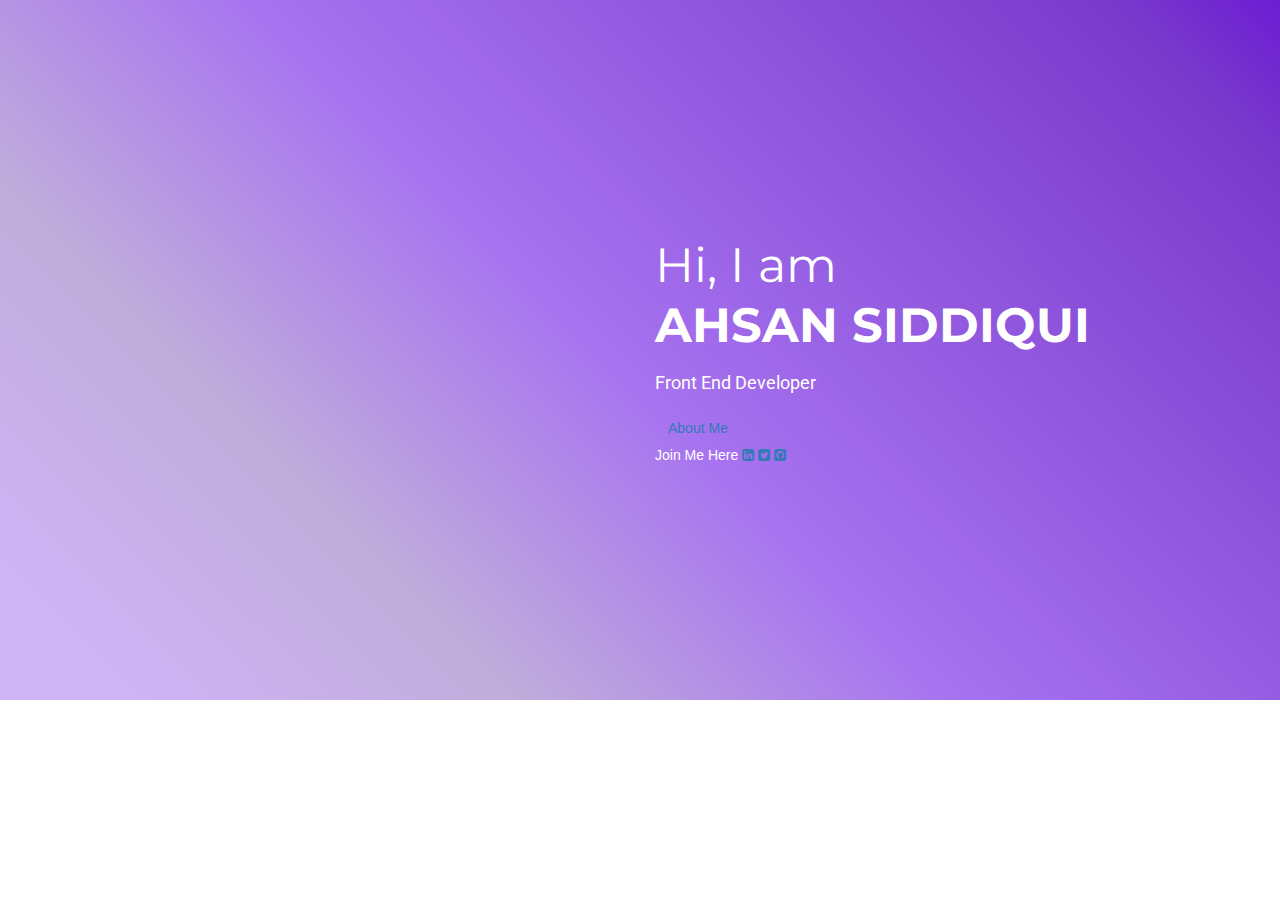
<file: CMAD_Work/portfolio_work/index.html>
<!DOCTYPE html>
<html lang="en">
  <head>
    <meta charset="utf-8">
    <meta http-equiv="X-UA-Compatible" content="IE=edge">
    <meta name="viewport" content="width=device-width, initial-scale=1">
    <!-- The above 3 meta tags *must* come first in the head; any other head content must come *after* these tags -->
    <meta name="description" content="">
    <meta name="author" content="">
    <link rel="icon" href="#">

    <title>AS Portfolio</title>

    <!-- Bootstrap core CSS -->
    <link href="css/bootstrap.min.css" rel="stylesheet">
    <link href="css/font-awesome.min.css" rel="stylesheet">
    <link href="css/hover-min.css" rel="stylesheet">
    <link href="css/animate.css" rel="stylesheet">
    <link href="css/custom.css" rel="stylesheet">
  </head>
<!-- NAVBAR
================================================== -->
  <body>
    <!-- Header Area -->
    <section class="header_area">
      <div class="container">
        <div class="row">
          <div class="col-md-6 col-md-offset-6 col-sm-6 col-sm-offset-6">
            <div class="details_div">
              <h1>Hi, I am <span class="myName">Ahsan Siddiqui</span></h1>
              <p>Front End Developer</p>
              <a href="javascript:void(0)" class="btn btn_round">About Me</a>
              <div class="social_div">
                <span>Join Me Here</span>
                <a href="https://linkedin.com/in/ahsan-siddiqui-98b752156/" target="_blank" title="LinkedIn"><i class="fa fa-linkedin-square" aria-hidden="true"></i></a>
                <a href="https://twitter.com/AhsanSi11250681" target="_blank" title="Twitter"><i class="fa fa-twitter-square" aria-hidden="true"></i></a>
                <a href="github.com/AhsaanSiddiqui" target="_blank" title="GitHub"><i class="fa fa-github-square" aria-hidden="true"></i></a>
              </div>
            </div>
          </div>
        </div>
      </div>
    </section>
    <!-- End of Header Area -->
    <!-- Placed at the end of the document so the pages load faster -->
    <script src="https://ajax.googleapis.com/ajax/libs/jquery/1.12.4/jquery.min.js"></script>
    <script src="js/bootstrap.min.js"></script>
    <script src="js/wow.js"></script>
    <script src="js/custom.js"></script>
    <script>new WOW().init();</script>

  </body>
</html>
</file>
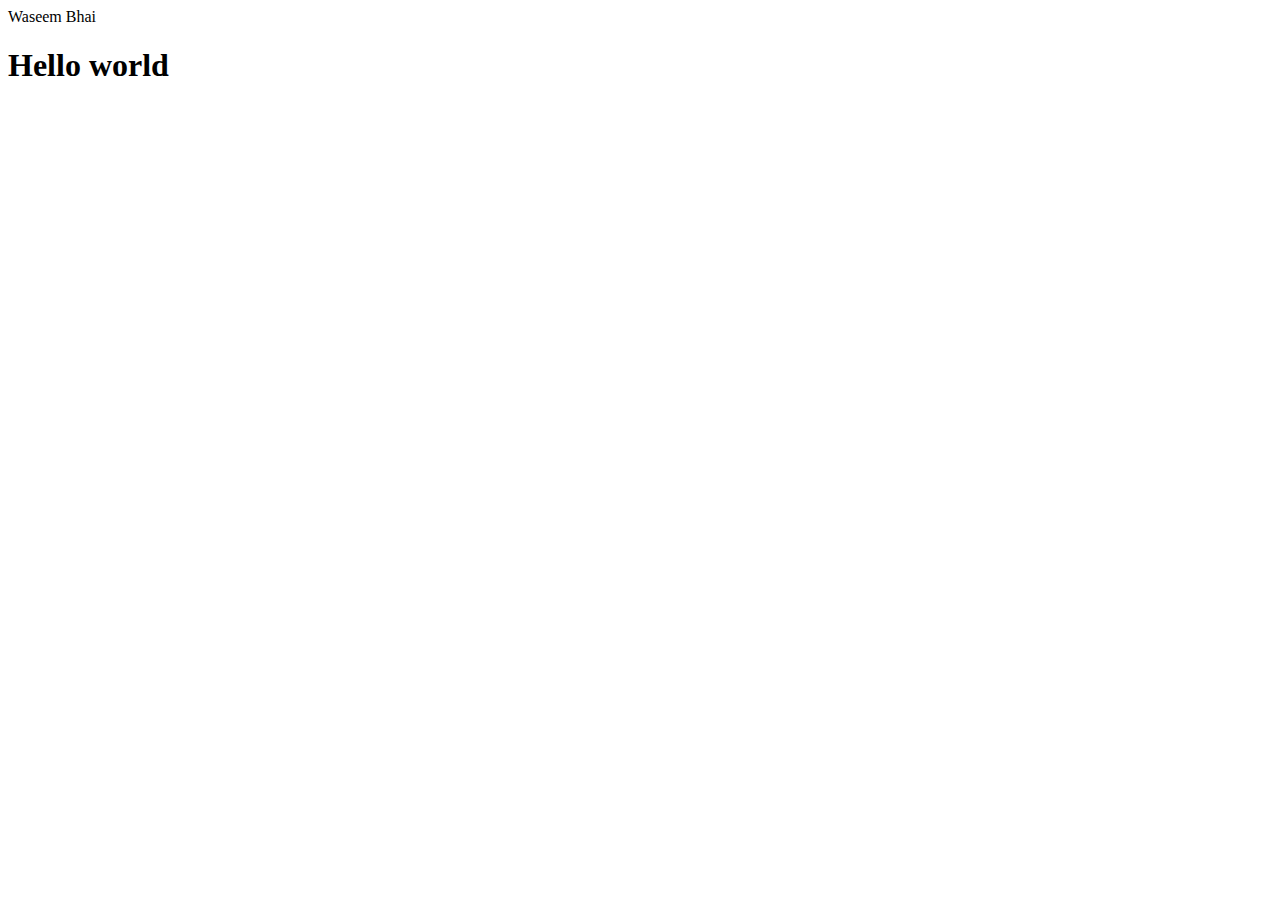
<file: CMAD_Work/javascript/16-09-2018/chap4/index.html>
<!DOCTYPE html>
<html lang="en">

<head>
  <meta charset="UTF-8">
  <meta name="viewport" content="width=device-width, initial-scale=1.0">
  <meta http-equiv="X-UA-Compatible" content="ie=edge">
  <title>Document</title>

  <script>
    userName = "Taha";
    userName = "Waseem Bhai";
    document.write(userName + "<br>" + "<h1>Hello world</h1>");    
  </script>
</head>

<body>

</body>

</html>
</file>
<file: Agieland/css/custom.css>
@import url('https://fonts.googleapis.com/css?family=Montserrat:300,300i,400,400i,500,600,700,700i,800|Roboto:300,400,400i,500,500i,700,900');
@charset "utf-8";
/* CSS Document */
body, html{
	height: 100%
}
body{
	margin: 0;
	padding: 0;
	overflow-x: hidden;
}

h1, h2, h3, h4, h5, h6{
	font-family: 'Montserrat', sans-serif;
}
p{
	font-family: 'Roboto', sans-serif;
}
h1, h2, h3, h4, h5, h6, p, a, ul, li{
	-webkit-transition: all 0.3s ease-in-out;
    -moz-transition: all 0.3s ease-in-out;
    transition: all 0.3s ease-in-out;
}
a:hover{
	text-decoration: none;
}
.img-center{
	margin: 0 auto;
}

#header {
	position: absolute;
	margin-bottom: 0;
	width: 100%;
	top: 0;
	left: 0;
	z-index: 99;
}
#header .affix {
    position: fixed;
    width: 100%;
    left: 0;
    top: 0;
    background-color: #fff;
}
#header:after{
	position: absolute;
	content: "";
	width: 50%;
	right: 0;
	bottom: -4px;
	height: 1px;
	background-color: #fff;
	z-index: 99;
}
#header .navbar-brand {
	padding: 0;
	float: none;
	height: auto;
	line-height: 0;
	font-size: 0;
}
#header .navbar-default{
	margin-bottom: 0;
	background: none;
	box-shadow: none;
	border: 0;
}
#header .navbar-nav>li {
	margin-right: 10px;
}
#header .navbar-nav>li>a {
	color: #fff;
	padding: 21px 15px;
	text-shadow: 1px 1px 1px #000;
}
#header .affix .navbar-nav>li>a {
    color: #000;
    padding: 21px 15px;
    text-shadow: none;
}
#header .affix_logo {
	opacity: 0;
	transition: all .2s ease-in-out;
}
#header .affix .affix_logo {
	opacity: 1;
	top: 18px;
}
#header .affix .nav>li.active>a, 
#header .affix .nav>li>a:focus, #header .affix .nav>li>a:hover {
	color: #fff;
}
#header .nav>li>a:focus, #header .nav>li>a:hover, #header .nav>li.active {
	background-color: #871a36;
	box-shadow: 0px 2px 0px 0px #640f24;
	position:  relative;
	overflow:  hidden;
	z-index:  999;
}
#header .navbar {
	min-height: auto;
    margin-bottom: 0;
    border: 0;
    position:relative;
    z-index:99;
}
#header .navbar-brand>img {
	position: absolute;
	top: 10px;
	left: 0px;
}
#header .navbar-brand>img.logo_main {
    display: block;
    width: auto;
    margin: 0;
    padding: 0px 0 0 0px;
    opacity: 1;
    transition: all .2s ease-in-out;
}
#header .affix .navbar-brand>img.logo_main {
	opacity: 0;
	display: none;
}
.main-slider {
	position: relative;
	z-index: 9;
}
.main-sliderBar {
    content: "";
    background: url(../images/red_shade.png) no-repeat center top;
    background-size: cover;
    height: 100%;
    width: 100%;
    position: absolute;
    top: 0px;
    left: -130px;
    z-index: 1;
}
.main-slider .carousel-caption {
    right: 0;
    left: 3%;
    text-align: left;
    bottom: 30%;
}
.carousel-indicators {
	left: 10%;
	width: 100%;
	margin-left: 0;
    text-align: left;
    bottom: 30px;
}
.carousel-indicators li {
	border-radius: 0;
}
.pos_rel h2{
	margin: 0;
    font-size: 36px;
    text-transform: uppercase;
    font-weight: 400;
}
.pos_rel h3{
	margin: 0;
	font-weight: 800;
	font-size: 36px;
	text-transform: uppercase;
}
.slide_btn {
	margin-top: 30px;
}
.slide_btn .btn {
    display: table-cell;
    color: #fff;
    text-transform: uppercase;
    font-size: 15px;
    border-radius: 0;
    padding: 10px 25px;
}
.slide_btn .btn_dark {
	background-color: #640f24;
}
.slide_btn .btn_lite {
	background-color: #931635;
}
.aboutus {
	padding: 50px 0 70px;
	background-color: #f3f4f4;
	position: relative;
}
.abt_con h1, .left_con h1 {
	font-size: 30px;
	text-transform: uppercase;
	color: #931635;
	font-weight: 600;
	margin-bottom: 40px;
}
.abt_con p {
	font-size: 13px;
	line-height: 26px;
	color: #333333;
	margin-bottom: 40px;
	padding-right: 15px;
}
.bd_btn {
    background-color: transparent;
    padding: 12px 30px;
    text-transform: uppercase;
    font-size: 14px;
    border: 1px solid #931635;
    color: #931635;
    position: relative;
    display:  inline-block;
    transition: all .3s ease-in-out;
}
.bd_btn:before {
    content: "";
    left: 0;
    bottom: 20px;
    height: 1px;
    width: 14px;
    position: absolute;
    background-color: #931635;
    transition: all .3s ease-in-out;
}
.bd_btn:after {
    content: "";
    right: 0;
    bottom: 20px;
    height: 1px;
    width: 14px;
    position: absolute;
    background-color: #931635;
    transition: all .3s ease-in-out;
}
.bd_btn:hover {
    background-color: #931635;
    color: #fff;
}
.bd_btn:hover::before, .bd_btn:hover::after {
    background-color: #fff;
}
.bd {position: relative;}
.bd:after {
	content: "";
	position: absolute;
	bottom: -20px;
	left: 0;
	width: 18%;
	height: 2px;
	background-color: #931635;
}
.img_rite {
	background: url(../images/img1.jpg) no-repeat top center;
	background-size: cover;
	width: 50%;
	height: 100%;
	position: absolute;
	right: 0;
	top: 0;
}
.exp_div {
	padding: 40px 0 60px;
}
.left_con {
	margin-top: 40px;
}
.left_con h1 {
	margin-bottom: 10px;
}
.left_con h2 {
	text-transform: uppercase;
	margin-bottom: 30px;
}
.left_con p {
	font-size: 14px;
	color: #3d3d3d;
	line-height: 26px;	
}
.left_con .link_clr {
	color: #55b9ff;
	text-decoration: underline;
	margin-top: 5px;
	display: inline-block;
}
.basic_pkg, .prof_pkg {
    border: 1px solid #e4e4e4;
    padding: 0px;
    min-height: 570px;
    height: 100%;
}
.basic_pkg .top_head, .prof_pkg .top_head {
	text-align: center;
	margin-bottom: 20px;
}
.basic_pkg .top_head h2, .prof_pkg .top_head h2 {
    background-color: #931635;
    font-size: 36px;
    color: #fff;
    margin: 0;
    padding: 14px;
}
.basic_pkg .top_head span, .prof_pkg .top_head span {
	font-size: 36px;
	color: #000;
	font-weight: 800;
	margin:0;
	background-color: #f4f4f4;
	display: block;
	padding: 15px;
}
.pkg_list {
	list-style: none;
	padding: 0;
	padding: 0 15px;
}
.pkg_list li {
	color: #000;
	font-size: 13px;
	line-height: 36px;
	font-weight: 600;
}
.btn_pkg {
	text-align: center;
	margin-top: 16px;
}
.prof_pkg {
	box-shadow: 0px 0px 20px 0px #0000007a;
	border:  0;
}
.prof_pkg .top_head h2 {
	background-color: #640f24;
}
.count_div {
	padding: 90px 0;
	background:url(../images/bg_count.jpg) no-repeat center top;
	background-size: cover;
	height: auto;
	text-align: center;
}
.count_div h1 {
	font-size: 36px;
	font-weight: 700;
	display: block;
	color: #fff;
	text-transform: uppercase;
	margin: 0;
}
.count_div span {
    font-weight: 200;
    font-size: 20px;
    display: block;
    font-style: italic;
}
.testimonial_div {
	padding: 40px 0;
	position: relative;
}
.testimonial_div .bd {
	text-align: center;
	font-size: 30px;
    text-transform: uppercase;
    color: #931635;
    font-weight: 600;
    margin-bottom: 50px;	 
}
.testimonial_div .bd:after {
	content: "";
	left: 45%;
    width: 10%;
}
.test_wrap h4 {
    font-size: 20px;
    color: #000;
    margin-top: 0;
    margin-bottom: 0px;
    font-weight: 200;
}

.test_wrap .conte_div {
    padding: 20px 10px;
    transition: all .3s ease-in-out;
}
.test_wrap:hover .conte_div {
	background-color: #931635;
}
.test_wrap:hover .conte_div * {
	color: #fff;
}
.test_wrap:hover .conte_div span:before {
	background-color: #fff;
}
.test_wrap span {
	font-size: 16px;
	color: #a0a0a0;
	display: block;
	margin-bottom: 20px;
	position: relative;
	padding: 7px 0 25px 0px;
}
.test_wrap span:before {
	content: "";
	background-color: #931635;
	position: absolute;
	left: 0;
	bottom: 0;
	height: 1px;
	width: 30px;
}
.test_wrap a {
	color: #931635;
}
.case_study {
	padding: 30px 0;
	position: relative;
	background:url('../images/case_bg.jpg') no-repeat center top;
	background-size: cover;
}
.case_study h1 {
	color: #fff;
	text-transform: uppercase;
	font-size: 30px;
	font-weight: 700;
	margin-top: 10px;
	margin-bottom: 30px;
}
.case_box {
	background-color: #fff;
}
.box_cont {
	padding: 20px 45px 30px;
}
.gray_area {
	padding: 15px 0px 10px;
	background-color: #f4f4f4;
}
.gray_area h2 {
	margin:0;
	color: #323232;
	font-weight: 700;
	font-size: 16px;
}
.gray_area h4 {
	font-size: 16px;
	font-weight: 300;
}
.box_cont p {
	line-height: 26px;
	font-size: 13px;
	color: #323232;
}
.box_cont .bd_btn {
	margin-top: 20px;
	display: inline-block;
}
.btm_btn {
	margin-top: 30px;
}
.btm_btn .bd_btn {
	background-color: #fff;
	color: #931635;
}
.free_con {
	padding: 50px 0;
}
.free_con h1 {
	text-align: center;
	font-size: 36px;
	color: #931635;
	text-transform: uppercase;
	font-weight: 700;
	margin-top: 0;
}
.free_con p {
	text-align: center;
	font-size: 18px;
	color: #4c4c4c;
	margin:15px 0 25px;
}
.form_custom .form-control {
	border:0;
	border-bottom: 1px solid #c6c6c6;
	padding: 15px 0;
	margin-bottom: 25px;
	border-radius: 0;
	box-shadow: none;
	font-size: 14px;
	color: #4c4c4c;
	height: 50px;
	transition: all .3s ease-in-out;
}
.form_custom .form-control:focus {
	border-color: #931635;
}
.form_custom .textarea {
	resize: none;
	height: 100px;
	transition: all .3s ease-in-out;
}
.form_custom .btn{
	display: block;
    width: 100%;
    background: #931635;
    color: #fff;
    padding: 10px;
    border-radius: 0;
    text-transform: uppercase;
    font-size: 18px;
}
footer {
	padding: 40px 0;
	background-color: #e7eaed;
}
footer h1 {
	margin: 0;
	color: #931635;
	font-size: 15px;
	text-transform: uppercase;
	font-weight: 700;
}
footer ul {
	list-style: none;
	padding: 0;
	margin-top: 10px;
	margin-bottom:  0;
}
footer ul li, footer ul li a {
	line-height: 28px;
	font-size: 13px;
	color: #3d3d3d;
}
footer .bl_color {
	color: #55b9ff;
	display: inline-block;
	text-decoration: underline;
}
footer .fa-facebook, footer .fa-linkedin {
	color: #fff;
	background-color: #333;
	padding: 4px;
	border-radius: 50px;
	width: 22px;
	height: 22px;
	font-size: 11px;
	margin-right:  5px;
	text-align:  center;
	line-height: 16px;
}
footer .form-control {
	position: relative;
	height: 45px;
	border:0;
	border-radius: 0;
	margin-top: 18px;
}
footer .btn {
	padding: 0;
	background-color: transparent;
	position:  absolute;
	bottom: 18px;
	right: 25px;
	font-size: 26px;
}
.copyright {
	background-color: #333333;
    color: #fff;
    text-align: center;
    padding: 15px;
}
.copyright p {
	margin: 0;
}

@media only screen and (min-device-width:520px) and (max-device-width:767px) and (orientation:portrait) {}
@media only screen and (min-device-width:120px) and (max-device-width:750px) and (orientation:landscape) {}
@media only screen and (min-device-width:751px) and (max-device-width:999px) and (orientation:portrait) {}
@media only screen and (min-device-width:751px) and (max-device-width:999px) and (orientation:landscape) {}
@media only screen and (min-device-width:1000px) and (max-device-width:1030px) and (orientation:portrait) {}
@media only screen and (min-device-width:1000px) and (max-device-width:1030px) and (orientation:landscape) {}

@media only screen and (min-width: 1366px) and (max-width: 1920px){}
@media only screen and (min-width: 1200px) and (max-width: 1365px){}
@media only screen and (min-width: 992px) and (max-width: 1199px){}
@media only screen and (min-width: 768px) and (max-width: 991px){}
@media only screen and (min-width: 520px) and (max-width: 767px){}
@media only screen and (min-width: 300px) and (max-width: 519px){}
</file>
<file: CMAD_Work/portfolio_work/css/custom.css>
@import url('https://fonts.googleapis.com/css?family=Montserrat:300,300i,400,400i,500,600,700,700i,800|Roboto:300,400,400i,500,500i,700,900');
@charset "utf-8";
/* CSS Document */
body, html{
	height: 100%
}
body{
	margin: 0;
	padding: 0;
	overflow-x: hidden;
}

h1, h2, h3, h4, h5, h6{
	font-family: 'Montserrat', sans-serif;
}
p{
	font-family: 'Roboto', sans-serif;
}
h1, h2, h3, h4, h5, h6, p, a, ul, li{
	-webkit-transition: all 0.3s ease-in-out;
    -moz-transition: all 0.3s ease-in-out;
    transition: all 0.3s ease-in-out;
}
a:hover{
	text-decoration: none;
}
/*Header*/
section.header_area {
  position: relative;
  padding: 0;
  height: 700px;
  display: flex;
  align-items: center;
  background: rgba(206,179,245,1);
	background: -moz-linear-gradient(45deg, rgba(206,179,245,1) 0%, rgba(206,179,245,1) 7%, rgba(192,173,219,1) 26%, rgba(167,115,240,1) 48%, rgba(122,59,204,1) 91%, rgba(108,29,211,1) 100%);
	background: -webkit-gradient(left bottom, right top, color-stop(0%, rgba(206,179,245,1)), color-stop(7%, rgba(206,179,245,1)), color-stop(26%, rgba(192,173,219,1)), color-stop(48%, rgba(167,115,240,1)), color-stop(91%, rgba(122,59,204,1)), color-stop(100%, rgba(108,29,211,1)));
	background: -webkit-linear-gradient(45deg, rgba(206,179,245,1) 0%, rgba(206,179,245,1) 7%, rgba(192,173,219,1) 26%, rgba(167,115,240,1) 48%, rgba(122,59,204,1) 91%, rgba(108,29,211,1) 100%);
	background: -o-linear-gradient(45deg, rgba(206,179,245,1) 0%, rgba(206,179,245,1) 7%, rgba(192,173,219,1) 26%, rgba(167,115,240,1) 48%, rgba(122,59,204,1) 91%, rgba(108,29,211,1) 100%);
	background: -ms-linear-gradient(45deg, rgba(206,179,245,1) 0%, rgba(206,179,245,1) 7%, rgba(192,173,219,1) 26%, rgba(167,115,240,1) 48%, rgba(122,59,204,1) 91%, rgba(108,29,211,1) 100%);
	background: linear-gradient(45deg, rgba(206,179,245,1) 0%, rgba(206,179,245,1) 7%, rgba(192,173,219,1) 26%, rgba(167,115,240,1) 48%, rgba(122,59,204,1) 91%, rgba(108,29,211,1) 100%);
	filter: progid:DXImageTransform.Microsoft.gradient( startColorstr='#ceb3f5', endColorstr='#6c1dd3', GradientType=1 );
}
.details_div {
	color: #fff;
}
.details_div h1 {
	margin: 0;
	font-size: 48px;
	font-weight: 400;
	line-height: 60px;
}
.details_div span.myName {
	display: block;
	font-weight: 700;
	text-transform: uppercase;
}
.details_div p {
	font-size: 18px;
	margin: 15px 0;
}

/*End Header*/



@media only screen and (min-device-width:520px) and (max-device-width:767px) and (orientation:portrait) {}
@media only screen and (min-device-width:120px) and (max-device-width:750px) and (orientation:landscape) {}
@media only screen and (min-device-width:751px) and (max-device-width:999px) and (orientation:portrait) {}
@media only screen and (min-device-width:751px) and (max-device-width:999px) and (orientation:landscape) {}
@media only screen and (min-device-width:1000px) and (max-device-width:1030px) and (orientation:portrait) {}
@media only screen and (min-device-width:1000px) and (max-device-width:1030px) and (orientation:landscape) {}

@media only screen and (min-width: 1366px) and (max-width: 1920px){}
@media only screen and (min-width: 1200px) and (max-width: 1365px){}
@media only screen and (min-width: 992px) and (max-width: 1199px){}
@media only screen and (min-width: 768px) and (max-width: 991px){}
@media only screen and (min-width: 520px) and (max-width: 767px){}
@media only screen and (min-width: 300px) and (max-width: 519px){}
</file>
<file: portfolio/css/style.css>
/*!
*	Theme Name 		: AS Portfolio
* 	Framework Type 	: Bootstrap / Foundation / Flexbox / Materialize
*	Author 			: Ahsan Siddiqui	
* 	Author Email 	: siddiquiahasan127@gmail.com
*	Version 		: 1.0
*/

/*--------------------------------------------------------------
1.	Import Google Font - Poppins
--------------------------------------------------------------*/
@import url('https://fonts.googleapis.com/css?family=Poppins:300,400,500,600,700');

/*--------------------------------------------------------------
2.	Default Styles
--------------------------------------------------------------*/
body{
	margin: 0px;
	padding: 0px;
	background-color: #ffffff;
	color: #444444;
	line-height: 1.6;
	font-family: 'Poppins', Helvetica, arial, sans-serif;
	font-smooth: always;
	-webkit-font-smoothing: antialiased;
	-moz-font-smoothing: antialiased;
}

article,aside,details,figcaption,figure,
footer,header,hgroup,menu,nav,section { 
    display:block;
}

h1{ font-size: 36px;}
h2{ font-size: 30px;}
h3{ font-size: 24px;}
h4{ font-size: 18px;}
h5{ font-size: 14px;}
h6{ font-size: 12px;}

h1, h2, h3, h4, h5, h6, p, blockquote, dl, table, pre {
  padding: 0;
  margin: 0px;
  margin-bottom: 15px;
  position: relative;
  -webkit-font-smoothing: antialiased;
}

ul, ol{list-style: none; margin: 0px; padding: 0px;}

a{color: #444444; text-decoration: none;}
a:hover{color: #2a2a2a; text-decoration: none;}
a:focus, a:visited,a:active{outline: 0; text-decoration: none;}

p{
	font-size: 16px;
	font-weight: 300;
	color: #777777;
}

img {
	display: block;
	width: 100%;
	max-width: 100%;
	height: auto;
	border: 0;
	-ms-interpolation-mode: bicubic;
}

section, footer{
	padding: 70px 0px 50px;
	position: relative;
	background-color: #ffffff;
	border-bottom: 1px solid #fafafa;
}


/*--------------------------------------------------------------
#	Text color Selection
--------------------------------------------------------------*/
::selection {
	background-color: rgba(142, 68, 173, 0.7);
	color: #fff;
	text-shadow: none;
}


/*--------------------------------------------------------------
3.	Button Styles
--------------------------------------------------------------*/
.btn{
	padding: 10px 25px;
	border-radius: 0px;
	text-transform: uppercase;
	margin-bottom: 15px;
	font-size: 1.1em;
	/* Delay Transition on Hover */
	-webkit-transition: all 0.2s ease-in-out;
	-moz-transition: all 0.2s ease-in-out;
	-o-transition: all 0.2s ease-in-out;
	transition: all 0.2s ease-in-out;
}
.btn:focus,.btn:hover, .btn:active{
	color: #ffffff;
	outline: 0px; 
	text-decoration: none;
	/* Delay Transition on Hover */
	-webkit-transition: all 0.4s ease-in-out;
	-moz-transition: all 0.4s ease-in-out;
	-o-transition: all 0.4s ease-in-out;
	transition: all 0.4s ease-in-out;
}

/* Default button for theme */
.btn-default{
	background-color: transparent;
	border: 2px solid #444444;
	color: #444444;
}
.btn-default:hover{
	background-color: #444444;
	color: #ffffff;
	border: 2px solid #444444;
}
.btn-default:focus, .btn-default:active{
	color: #444444;
	background-color: #444444;
}


/*--------------------------------------------------------------
#	Theme Button - Call to action button
--------------------------------------------------------------*/
.btn_cta{
	background-color: #8e44ad;
	color: #ffffff;
}
.btn_cta:hover{background-color: #8e44ad;color: #ffffff;}


/* Button Inverse */
.btn_inverse{
	background-color: transparent;
	border: 2px solid #ffffff;
	color: #ffffff;
}
.btn_inverse:hover{background-color: #ffffff; color: #8e44ad;}



/*--------------------------------------------------------------
4.	Reusable Classes
--------------------------------------------------------------*/
.wrapper{
	width: 100%;
	height: auto;
	margin: 0 auto;
	position: relative;
	overflow: hidden;
}

.section_heading{
	padding-bottom: 20px;
}

.section_title{
	font-size: 2.5em;
	font-weight: 700;
	text-transform: capitalize;
	text-align: center;
}

.section_subtitle{
	font-weight: 300;
}


/*--------------------------------------------------------------
#	Background Color Styles
--------------------------------------------------------------*/
.light_background{
	background-color: #f5f5f5;
}
.dark_background{
	background-color: #1a1a1a;
	color: #ffffff;
}

.current{
	border-bottom: 2px solid #fff;
}
.current a{
	color: #fff !important;
}



/*--------------------------------------------------------------
#	Hyperlink / text Color class
--------------------------------------------------------------*/
.link{
	display: inline-block;
	color: #8e44ad;
}
.link:hover{color: #c62d32;}

.muted{ color: #777777;}



/*--------------------------------------------------------------
5.	Preloader - Loading Animation 
--------------------------------------------------------------*/
#Preloader {
	position: fixed;
	top: 0;
	left: 0;
	right: 0;
	bottom: 0;
	background-color: #fff;
	z-index: 999999999;
}

#Status {
	width: 100%;
	padding: 30px 50px;
	text-align: center;
	position: absolute;
	top: 50%;
	margin: -80px 0;
}

.message_title, .message_description{
	text-transform: uppercase;
	margin-bottom: 5px;
}

/* Loading text flash animation */
.loading{animation: blinker 1.5s linear infinite;}

@keyframes blinker {  
	50% { opacity: 0; }
}



/*--------------------------------------------------------------
6.	Navbar - One page main menu
--------------------------------------------------------------*/
.navbar-inverse{
	margin-bottom: 0px;
	border: 0px;
	border-radius: 0px;
	background-color: transparent;
	box-shadow: none;
}
nav.navbar.navbar-inverse.affix {
    background-color: #333;
}
.affix .current {
    border-bottom: 2px solid #8e44ad;
}
.affix .current a {
    color: #8e44ad !important;
}
.navbar-inverse .nav li a{
	padding: 24px 25px;
	font-weight: 600;
	text-transform: uppercase;
	color: #fff;
}

.navbar-inverse .nav li a:hover{
	color: #fff;
}


/*--------------------------------------------------------------
#	Logo - Brand Logo
--------------------------------------------------------------*/
.navbar-inverse .navbar-brand{
	height: auto;
	font-weight: 600;
	color: #ffffff;
	padding: 0px;
}

.brand_logo{
	display: inline-block;
	padding: 0px 10px;
	width: 90px;
	max-width: 90px;
	height: 70px;
	float: left;
}

.brand_title{
	display: block;
	padding: 25px 10px;
	float: left;
}


/*--------------------------------------------------------------
7.	Main Cover
--------------------------------------------------------------*/
.cover{
	padding: 170px 0px;
    height: 650px;
    background: transparent;
    background: url('../images/cover.jpg');
    background-position: center;
    background-size: cover;
    background-repeat: no-repeat;
}

.cover_wrap{
	position: absolute;
	overflow: hidden;
	top: 0;
	left: 0;
	width: 100%;
	height: 100%;
}

.cover_info{
	position: absolute;
	height: 100%;
	width: 100%;
	display: table;
	background-color: rgba(142, 68, 173, 0.7);
	color: #FFF;
}

.cover_content{
	display: table-cell;
    vertical-align: middle;
    color: #FFF;
}



.cover_title{
	font-weight: 700;
	font-size: 4em;
	color: #ffffff;
	text-shadow: 0px 5px 10px #8e44ad;
}

.cover_subtitle{color: #ffffff;}

/* Cover Button */
.cover_cta{margin-top: 15px;}

.section_scroll{
    position: absolute;
    bottom: 50px;
    left: 50%;
    color: #ffffff;
    /* Absolute Position Center */
    transform: translate(-50%, 0);
	-webkit-transform: translate(-50%, 0%);
	-moz-transform: translate(-50%, 0%);
	-o-transform: translate(-50%, 0%);
	-ms-transform: translate(-50%, 0%);
    width: 60px;
    height: 60px;
    text-align: center;
    border-radius: 100%;
    /* Floating Animation */
    -webkit-animation-name: Floatingx;
    -webkit-animation-duration: 2s;
    -webkit-animation-iteration-count: infinite;
    -webkit-animation-timing-function: ease-in-out;
    -moz-animation-name: Floating;
    -moz-animation-duration: 2s;
    -moz-animation-iteration-count: infinite;
    -moz-animation-timing-function: ease-in-out;
}
.section_scroll:hover{color: #ffffff;}
a.section_scroll:focus, a:hover{color: #ffffff;outline: 0;}

@-webkit-keyframes Floatingx{
    from {-webkit-transform:translate(-50%, 0px);}
    50% {-webkit-transform:translate(-50%, 20px);}
    to {-webkit-transform: translate(-50%, -0px);    }    
}
    
@-moz-keyframes Floating{
    from {-moz-transform:translate(-50%, 0px);}
    50% {-moz-transform:translate(-50%, 20px);}
    to {-moz-transform: translate(-50%, -0px);}    
}


/*--------------------------------------------------------------
8.	About Me
--------------------------------------------------------------*/
.profile{margin-bottom: 50px;}
.profile_title{
	font-weight: 700;
	text-transform: uppercase;
}


/*--------------------------------------------------------------
#	Social Media Links
--------------------------------------------------------------*/
.social{
	position: relative;
	overflow-y: hidden;
	margin: 10px 0px;
	padding-top: 25px;
	border-top: 1px solid #fafafa;
}

.social_ico li{
	display: inline-block;
}

.social_ico li a{
	display: block;
	width: 40px;
	height: 40px;
	line-height: 42px;
	margin-right: 10px;
	margin-bottom: 15px;
	font-size: 300;
	text-align: center;
	border: 1px solid #999999;
	color: #777777;
}

.social_ico li a:hover{
	background-color: #8e44ad;
	color: #ffffff;
	border: 1px solid #8e44ad;
}

.social_ico li a i{font-size: 1.4em;}


/*--------------------------------------------------------------
#	Social Media Links
--------------------------------------------------------------*/
.skill{
	margin-top: 30px;
	margin-bottom: 40px;
	position: relative;
	overflow: hidden;
}

.progress_wrap{
	margin-top: 24px;
}

.progress{
	height: 12px;
	line-height: 12px;
}

.progress-bar{
	background-color: #8e44ad;
}

.progress_title{
	display: inline-block;
	color: #777777;
	margin-bottom: 5px;
	text-transform: uppercase;
}


/*--------------------------------------------------------------
9.	SERVICES - WHAT I DO
--------------------------------------------------------------*/
.whatido_sec {
	padding-top: 0;
}
.services{margin-bottom: 10px;}

.service_wrap{
	margin-bottom: 10px;
	padding: 20px;
	background-color: #ffffff;
	border-radius: 	3px;
	border: 1px solid #eeeeee;
	box-shadow: 0px 1px 4px rgba(107, 69, 69, 0.050);
}

/* On Hover Services  Highlight Icon box*/
.service_wrap:hover .service_icon{
	background-color: #8e44ad;
	color: #ffffff;
}


.service_title{
	font-weight: 600;
	text-transform: uppercase;
}
.service_wrap:hover .service_title{
	color: #8e44ad;
}

.service_icon{
	width: 40px;
	height: 40px;
	line-height: 45px;
	margin-bottom: 15px;
	background-color: #eeeeee;
	color: #777777;
	text-align: center;
}
.service_icon i{font-size: 1.4em;}


/*--------------------------------------------------------------
10.	Project counter
--------------------------------------------------------------*/
.counter_box{
	padding: 100px 0px;
    background: transparent;
    background: url('../images/project-counter.jpg');
    background-position: center;
    background-size: cover;
    background-repeat: no-repeat;
}

.counter_wrap{
	padding: 15px 0px;
	border: 1px solid rgba(255,255,255,0.1);
}

.counter_icon{
	width: 40px;
	height: 40px;
	line-height: 45px;
	margin: 0 auto;
	margin-bottom: 15px;
	color: #fff;
	text-align: center;
}

.counter{
	font-size: 3em;
	color: #ffffff;
	font-weight: 600;
}

.counter_title{
	text-transform: uppercase;
	font-weight: 600;
	color: #fff;
}


/*--------------------------------------------------------------
11.	Portfolio - Work
--------------------------------------------------------------*/
.portfolio_filter li{ display: inline-block; }
.portfolio_filter li a{ 
	display: block;
	padding: 10px 20px;
	margin-bottom: 30px;
	color: #444444;
	border: 2px solid #dddddd;
	font-size: 1.1em;
	font-weight: 600;
}

.portfolio_filter li a:hover{
	color: #8e44ad;
	border: 2px solid #8e44ad;
}

.portfolio_filter .active a{
	background-color: #8e44ad;
	color: #ffffff !important;
	border: 2px solid #8e44ad;
}


/*--------------------------------------------------------------
#	Portfolio Items - Work
--------------------------------------------------------------*/
.portfolio{
	margin-bottom: 50px;
	position: relative;
}

.portfolio_info{
	padding: 0px 15px;
	padding-top: 30px;
	padding-bottom: 10px;
    margin-bottom: 30px;
    background-color: #ffffff;
	border: 1px solid #eeeeee;
	position: relative;
	border-radius: 0px 0px 3px 3px;
	box-shadow: 0px 1px 4px rgba(107, 69, 69, 0.050);
}

.portfolio_prev{
  display: block;
  width: 35px;
  height: 35px;
  line-height: 35px;
  text-align: center;
  background-color: #000000;
  color: #ffffff;
  border-radius: 100%;
  margin: auto;
  position: absolute;
  top: -17px;
  left: 50%;
  transform: translate3d( -50%, 0%, 0 );
}
.portfolio_prev:focus, .portfolio_prev:active{
	color: #ffffff;
}

.portfolio_item:hover .portfolio_prev{
	background-color: #8e44ad;
	color: #ffffff;
}
.portfolio_item:hover .portfolio_prev a{color: #ffffff;}

.portfolio_title{
	margin-bottom: 5px;
	font-weight: 600;
	text-transform: uppercase;
}

.portfolio_category{
	margin: 0px;
}


/*--------------------------------------------------------------
12.	Client Testimonials
--------------------------------------------------------------*/
.testimonial_box{
	padding: 70px 0px;
    background: transparent;
    background: url('../images/client-testimonial.jpg') center fixed;
    background-position: center 0px;
    background-size: cover;
    background-repeat: no-repeat;
}

.testimonial_slider .testimonial_item{
	padding: 0px 15px;
}

.testimonial_slider .testimonial_inner{
	color: #ffffff;
	cursor: move;
}

.testimonial_slider .avtar{
	display: block;
	margin-bottom: 15px;
}

.client_avtar{
	border: 6px solid #ec3237;
}

.item_description{
	color: #ffffff;
	padding: 0px 30px;
}

.client_name{
	color: #ec3237;
	font-weight: 600;
	text-transform: capitalize;
}

.carousel-control.left, .carousel-control.right{
	background-color: transparent;
	background-image: none;
	filter: none;
}


/*--------------------------------------------------------------
13.	Hire Me - Contact 
--------------------------------------------------------------*/
footer{
	position: relative;
	overflow: hidden;
	background-color: #ffffff;
	padding: 20px 0;
}
.contact_title{
	font-weight: 700;
	text-transform: uppercase;	
}
.contact_container{
	position: relative;
	overflow-y: hidden;
}

.contact_info{
	position: relative;
	overflow: hidden;
	padding: 10px 0px;
}

.contact_icon{
	width: 30px;
	height: 30px;
	line-height: 30px;
	text-align: center;
	float: left;
}

.contact_icon i{ color: #777777; }

.contact_details{
	margin: 0px;
	padding: 5px 0px;
	padding-left: 40px;
	color: #777777;
}


@media (max-width: 768px){
	.contact_container{
		margin-bottom: 50px;
	}
}


/*--------------------------------------------------------------
#	Copyright
--------------------------------------------------------------*/
.copyright{
	padding: 30px 0px;
	background-color: #ffffff;
	border-top: 1px solid #fafafa;
}
.copyright_text{
	margin: 0px;
	font-size: 1em;
	color: #9e9e9e;
}

/*--------------------------------------------------------------
#	Contact form style
--------------------------------------------------------------*/
.form-control{
	background-color: transparent;
	box-shadow: none;
	padding: 20px 15px;
	margin-bottom: 15px;
	border: none;
	border: 2px solid #cccccc;
	border-radius: 0px;
	width: 100%;
	max-width: 100%;
	color: #444444;
	font-weight: 600;
	font-size: 16px;
}

.form-control:focus{
	outline: none;
	-webkit-box-shadow: none !important;
	-moz-box-shadow: none !important;
	box-shadow: none !important;
    outline: none !important;
    border-color: #444444; 
}

.form-control::placeholder{
	color: #999999;
	font-size: 16px;
	font-weight: 300;
}

.form-control::-webkit-placeholder{
	color: #999999;
	font-size: 16px;
	font-weight: 300;
}

.form-control::-moz-placeholder{
	color: #999999;
	font-size: 16px;
	font-weight: 300;
}

.form-control::-o-placeholder{
	color: #999999;
	font-size: 16px;
	font-weight: 300;
}

.form-control::-ms-placeholder{
	color: #999999;
	font-size: 16px;
	font-weight: 300;
}
</file>
<file: portfolio/css/responsive.css>
/*!
*	Theme Name 		: CODER.BITS
    Description		: CODER.BITS is Multipurpose Bootstrap Template to showcase your personal portfolio work, designed for professional freelancers, individual designers & developers.
* 	Framework Type 	: Bootstrap / Foundation / Flexbox / Materialize
*	Author 			: UIGRID
*	Author Profile 	: http://www.uigrid.com/
* 	Author Email 	: hello@uigrid.com
*	Version 		: 1.0
*/

/*--------------------------------------------------------------
	TABLE OF CONTENTS:
----------------------------------------------------------------
1.	Navbar - One page main menu
2.	Main Cover
3.	About Me
4.	Project Counters
5.	Client Testimonials
-------------------------------------------------------------------*/


/*--------------------------------------------------------------
#	Mobile Responsive Styles
--------------------------------------------------------------*/
@media (max-width: 767px){


	/*--------------------------------------------------------------
	1.	Navbar - One page main menu
	--------------------------------------------------------------*/
	.navbar-inverse .nav li a{
		padding: 15px 25px;
		font-weight: 600;
		text-transform: uppercase;
	}

	.navbar-inverse .navbar-toggle{
		border: 0px;
		margin: 0px;
		padding: 27px 26px;
	}
	
	.navbar-nav{margin: 0px -15px;}

	.navbar-inverse .navbar-toggle:focus, 
	.navbar-inverse .navbar-toggle:hover{
		background-color: transparent;
	}
	.navbar-header .menu_active > .icon-bar{ background-color: #ec3237; }


	/*--------------------------------------------------------------
	2.	Main Cover
	--------------------------------------------------------------*/
	.cover{
		height: 100vh;
		background-position-x: 65% !important;
	}

	.cover_title{
		font-size: 2.5em;
	}

	.section_scroll {bottom: 50px;}


	/*--------------------------------------------------------------
	3.	About Me
	--------------------------------------------------------------*/
	.profile_cover{margin-bottom: 30px;}


	/*--------------------------------------------------------------
	4.	Project Counters
	--------------------------------------------------------------*/
	.counter_box{background-repeat: repeat-y;}
	.counter_wrap{margin-bottom: 30px;}


	/*--------------------------------------------------------------
	5.	Client Testimonials
	--------------------------------------------------------------*/
	.testimonial_box{background-repeat: repeat-y;}
	.item_description{padding: 30px 15px;}

}


/*--------------------------------------------------------------
#	Tablet (Ipad - Ipad pro) Responsive Styles
--------------------------------------------------------------*/
@media (min-width: 767px) and (max-width: 1023px){

	/*--------------------------------------------------------------
	1.	Main Cover
	--------------------------------------------------------------*/
	.cover{
		background-position-x: 65% !important;
		background-size: cover;
	}


}
</file>
